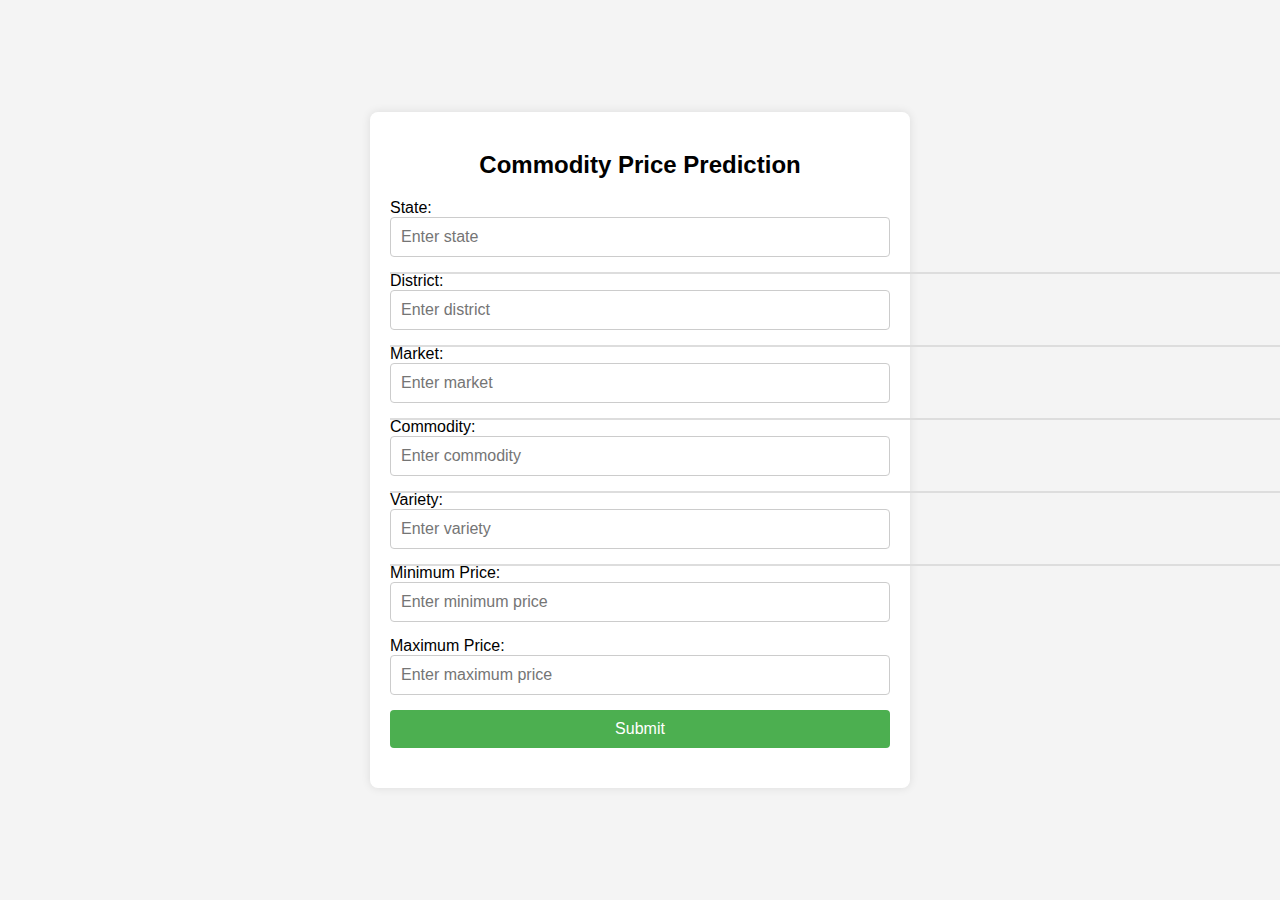
<file: prediction/pricesih/templates/index.html>
<!DOCTYPE html>
<html lang="en">
<head>
    <meta charset="UTF-8">
    <meta name="viewport" content="width=device-width, initial-scale=1.0">
    <title>Price Prediction App</title>
    <style>
        body {
            font-family: Arial, sans-serif;
            background-color: #f4f4f4;
            display: flex;
            justify-content: center;
            align-items: center;
            height: 100vh;
            margin: 0;
        }

        .containers {
            background-color: white;
            padding: 20px;
            border-radius: 8px;
            box-shadow: 0 0 10px rgba(0, 0, 0, 0.1);
            width: 500px;
        }

        h2 {
            text-align: center;
            margin-bottom: 20px;
        }

        input {
            width: 100%;
            padding: 10px;
            margin-bottom: 15px;
            font-size: 16px;
            border: 1px solid #ccc;
            border-radius: 4px;
            box-sizing: border-box;
        }

        button {
            background-color: #4CAF50;
            color: white;
            padding: 10px;
            border: none;
            cursor: pointer;
            font-size: 16px;
            width: 100%;
            border-radius: 4px;
        }

        button:hover {
            background-color: #45a049;
        }

        .result {
            font-size: 18px;
            text-align: center;
            margin-top: 20px;
        }

        ul.suggestions {
            list-style-type: none;
            padding: 0;
            margin: 0;
            position: absolute;
            background-color: white;
            border: 1px solid #ddd;
            width: 100%;
        }

        ul.suggestions li {
            padding: 10px;
            cursor: pointer;
        }

        ul.suggestions li:hover {
            background-color: #eee;
        }
    </style>
</head>
<body>

<div class="containers">
    <h2>Commodity Price Prediction</h2>

    <form id="predictionForm" action="/submit" method="POST">
        <label for="state-input">State:</label>
        <input type="text" id="state-input" name="state_code" placeholder="Enter state" onkeyup="showSuggestions(this, 'state')" autocomplete="off">
        <ul id="state-suggestions" class="suggestions"></ul>

        <label for="district-input">District:</label>
        <input type="text" id="district-input" name="district" placeholder="Enter district" onkeyup="showSuggestions(this, 'district')" autocomplete="off">
        <ul id="district-suggestions" class="suggestions"></ul>

        <label for="market-input">Market:</label>
        <input type="text" id="market-input" name="market" placeholder="Enter market" onkeyup="showSuggestions(this, 'market')" autocomplete="off">
        <ul id="market-suggestions" class="suggestions"></ul>

        <label for="commodity-input">Commodity:</label>
        <input type="text" id="commodity-input" name="commodity" placeholder="Enter commodity" onkeyup="showSuggestions(this, 'commodity')" autocomplete="off">
        <ul id="commodity-suggestions" class="suggestions"></ul>

        <label for="variety-input">Variety:</label>
        <input type="text" id="variety-input" name="variety" placeholder="Enter variety" onkeyup="showSuggestions(this, 'variety')" autocomplete="off">
        <ul id="variety-suggestions" class="suggestions"></ul>

        <label for="min-price-input">Minimum Price:</label>
        <input type="number" id="min-price-input" name="min_price" placeholder="Enter minimum price">

        <label for="max-price-input">Maximum Price:</label>
        <input type="number" id="max-price-input" name="max_price" placeholder="Enter maximum price">

        <button type="submit">Submit</button>
    </form>

    <div class="result" id="predictionResult"></div>

</div>

<script>
    const data = {
        state: {'Andaman and Nicobar': 0, 'Andhra Pradesh': 1, 'Assam': 2, 'Chattisgarh': 3, 'Goa': 4, 'Gujarat': 5, 'Haryana': 6, 'Himachal Pradesh': 7, 'Jammu and Kashmir': 8, 'Karnataka': 9, 'Kerala': 10, 'Madhya Pradesh': 11, 'Maharashtra': 12, 'Manipur': 13, 'Meghalaya': 14, 'Nagaland': 15, 'Odisha': 16, 'Pondicherry': 17, 'Punjab': 18, 'Rajasthan': 19, 'Tamil Nadu': 20, 'Telangana': 21, 'Tripura': 22, 'Uttar Pradesh': 23, 'Uttrakhand': 24, 'West Bengal': 25},
        district: {'Agra': 0, 'Ahmednagar': 1, 'Alappuzha': 2, 'Aligarh': 3, 'Allahabad': 4, 'Ambala': 5, 'Amreli': 6, 'Amritsar': 7, 'Anand': 8, 'Angul': 9, 'Anupur': 10, 'Badgam': 11, 'Badwani': 12, 'Baghpat': 13, 'Bahraich': 14, 'Balasore': 15, 'Ballia': 16, 'Bangalore': 17, 'Bankura': 18, 'Baran': 19, 'Bargarh': 20, 'Barmer': 21, 'Barnala': 22, 'Bastar': 23, 'Bhadohi(Sant Ravi Nagar)': 24, 'Bharuch': 25, 'Bhatinda': 26, 'Bikaner': 27, 'Bishnupur': 28, 'Bulandshahar': 29, 'Buldhana': 30, 'Burdwan': 31, 'Cachar': 32, 'Chandel': 33, 'Chitrakut': 34, 'Chittor': 35, 'Chittorgarh': 36, 'Coimbatore': 37, 'Cuddalore': 38, 'Darrang': 39, 'Dehradoon': 40, 'Dhar': 41, 'Dharmapuri': 42, 'Dhenkanal': 43, 'Dhubri': 44, 'Dindigul': 45, 'Dindori': 46, 'East Khasi Hills': 47, 'Ernakulam': 48, 'Erode': 49, 'Etah': 50, 'Etawah': 51, 'Faridabad': 52, 'Farukhabad': 53, 'Fatehpur': 54, 'Gajapati': 55, 'Ganjam': 56, 'Gautam Budh Nagar': 57, 'Ghaziabad': 58, 'Gurdaspur': 59, 'Gurgaon': 60, 'Hooghly': 61, 'Hoshiarpur': 62, 'Hyderabad': 63, 'Imphal East': 64, 'Imphal West': 65, 'Jalandhar': 66, 'Jalaun (Orai)': 67, 'Jalgaon': 68, 'Jalore': 69, 'Jalpaiguri': 70, 'Jhabua': 71, 'Jhalawar': 72, 'Jhansi': 73, 'Jharsuguda': 74, 'Jorhat': 75, 'Kachchh': 76, 'Kamrup': 77, 'Kancheepuram': 78, 'Kangra': 79, 'Kanker': 80, 'Kannuj': 81, 'Kannur': 82, 'Kanpur': 83, 'Karaikal': 84, 'Karimnagar': 85, 'Kasargod': 86, 'Khammam': 87, 'Khandwa': 88, 'Kheda': 89, 'Khiri (Lakhimpur)': 90, 'Kolar': 91, 'Kolhapur': 92, 'Kollam': 93, 'Kota': 94, 'Kottayam': 95, 'Krishnagiri': 96, 'Kullu': 97, 'Kurnool': 98, 'Kurukshetra': 99, 'Lakhimpur': 100, 'Ludhiana': 101, 'Madurai': 102, 'Mahoba': 103, 'Malappuram': 104, 'Malda': 105, 'Mansa': 106, 'Mau(Maunathbhanjan)': 107, 'Mayurbhanja': 108, 'Medinipur(W)': 109, 'Mewat': 110, 'Mirzapur': 111, 'Mokokchung': 112, 'Muktsar': 113, 'Muradabad': 114, 'Murshidabad': 115, 'Muzaffarnagar': 116, 'Nadia': 117, 'Nagercoil (Kannyiakumari)': 118, 'Nagpur': 119, 'Nalgonda': 120, 'Namakkal': 121, 'Nanded': 122, 'Narsinghpur': 123, 'Nashik': 124, 'Nizamabad': 125, 'North 24 Parganas': 126, 'North Goa': 127, 'North Tripura': 128, 'Nowarangpur': 129, 'Panchmahals': 130, 'Panipat': 131, 'Patiala': 132, 'Pune': 133, 'Puruliya': 134, 'Raebarelli': 135, 'Ramanathapuram': 136, 'Rampur': 137, 'Ranga Reddy': 138, 'Ropar (Rupnagar)': 139, 'Saharanpur': 140, 'Salem': 141, 'Satara': 142, 'Sepahijala': 143, 'Shahjahanpur': 144, 'Sheopur': 145, 'Sholapur': 146, 'Sikar': 147, 'Sitapur': 148, 'Sivaganga': 149, 'Sonbhadra': 150, 'Sonitpur': 151, 'Sounth 24 Parganas': 152, 'South Andaman': 153, 'South District': 154, 'Sundergarh': 155, 'Surajpur': 156, 'Surat': 157, 'Tarntaran': 158, 'Thanjavur': 159, 'Thirssur': 160, 'Thiruvananthapuram': 161, 'Thiruvannamalai': 162, 'Thoubal': 163, 'Tonk': 164, 'Tumkur': 165, 'UdhamSinghNagar': 166, 'Uttar Dinajpur': 167, 'Vadodara(Baroda)': 168, 'Valsad': 169, 'Vellore': 170, 'Villupuram': 171, 'Virudhunagar': 172, 'West Godavari': 173}
        ,market: {'Acharapakkam': 0, 'Achnera': 1, 'Adampur': 2, 'Ait': 3, 'Akluj': 4, 'Aliganj': 5, 'Ammoor': 6, 'Anaimalai': 7, 'Anchal': 8, 'Angul': 9, 'Angul(Jarapada)': 10, 'Ankleshwar': 11, 'Annur': 12, 'Anta': 13, 'Aroor': 14, 'Asansol': 15, 'Atrauli': 16, 'Attili': 17, 'Attur': 18, 'Avalurpet': 19, 'Bachau': 20, 'Bagpat': 21, 'Balarampur': 22, 'Banaganapalli': 23, 'Baraut': 24, 'Bardoli(Katod)': 25, 'Bargur': 26, 'Barmer': 27, 'Barpathari': 28, 'Baruipur(Canning)': 29, 'Baruwasagar': 30, 'Begu': 31, 'Beldanga': 32, 'Betnoti': 33, 'Bhanjanagar': 34, 'Bhokar': 35, 'Bhucho': 36, 'Bhuntar': 37, 'Bindki': 38, 'Bishalgarh': 39, 'Bishenpur': 40, 'Bishnupur(Bankura)': 41, 'Bishramganj': 42, 'Bodeli': 43, 'Bodeli(Hadod)': 44, 'Bodeli(Kalediya)': 45, 'Bodeli(Modasar)': 46, 'Bonai': 47, 'Budalur': 48, 'Burdwan': 49, 'Cachar': 50, 'Charama': 51, 'Charkhari': 52, 'Chathanoor': 53, 'Chelakkara': 54, 'Chengalpattu': 55, 'Chengannur': 56, 'Chevella': 57, 'Cheyyar': 58, 'Chhibramau(Kannuj)': 59, 'Chikli(Khorgam)': 60, 'Chinnasalem': 61, 'Chirgaon': 62, 'Chitwadagaon': 63, 'Chogawan': 64, 'Chutmalpur': 65, 'Coimbatore': 66, 'Cuddalore': 67, 'Damnagar': 68, 'Dasda': 69, 'Dasuya': 70, 'Dehradoon': 71, 'Deoli': 72, 'Deoulgaon Raja': 73, 'Dera Baba Nanak': 74, 'Devband': 75, 'Dhanaula': 76, 'Dhar': 77, 'Dhar(F&V)': 78, 'Dharampuri': 79, 'Dharapuram': 80, 'Dhariwal': 81, 'Dhekiajuli': 82, 'Dhupguri': 83, 'Digapahandi': 84, 'Divai': 85, 'Doharighat': 86, 'Doraha': 87, 'Dudhi': 88, 'Elumathur': 89, 'Ettumanoor': 90, 'Faridabad': 91, 'Fatehabad': 92, 'Gadarwada': 93, 'Gangavalli': 94, 'Gangoh': 95, 'Gauripur': 96, 'Ghanaur': 97, 'Ghatal': 98, 'Gingee': 99, 'Godabhaga': 100, 'Gogamba': 101, 'Gogamba(Similiya)': 102, 'Gopalpatti': 103, 'Gopiganj': 104, 'Gorakhpur': 105, 'Gubbi': 106, 'Gulavati': 107, 'Gummidipoondy': 108, 'Guskara(Burdwan)': 109, 'Habra': 110, 'Hapur': 111, 'Harike': 112, 'Hindol': 113, 'Imphal': 114, 'Irinjalakkuda': 115, 'Islampur': 116, 'Itawa': 117, 'Jagdalpur': 118, 'Jagnair': 119, 'Jaithari': 120, 'Jalalabad': 121, 'Jaleswar': 122, 'Jalore': 123, 'Jangipur': 124, 'Jarar': 125, 'Jasvantnagar': 126, 'Javer': 127, 'Jharsuguda': 128, 'Jorhat': 129, 'Kadaura': 130, 'Kalanaur': 131, 'Kalavai': 132, 'Kalikiri': 133, 'Kaliyanchanda': 134, 'Kallakurichi': 135, 'Kalliakavillai': 136, 'Kalna': 137, 'Kamlaganj': 138, 'Kanchipuram': 139, 'Kangra(Jaisinghpur)': 140, 'Kangra(Jassour)': 141, 'Karad': 142, 'Karaikal': 143, 'Karamadai': 144, 'Karumanturai': 145, 'Kasargod': 146, 'Kashipur': 147, 'Kasinagar': 148, 'Katwa': 149, 'Khairagarh': 150, 'Khambhat(Grain Market)': 151, 'Khanpur': 152, 'Kharupetia': 153, 'Khatra': 154, 'Kishunpur': 155, 'Kodumudi': 156, 'Kodungalloor': 157, 'Kolar': 158, 'Kolathur': 159, 'Kolhapur': 160, 'Kolhapur(Malkapur)': 161, 'Kondotty': 162, 'Konganapuram': 163, 'Koratla': 164, 'Kottayam': 165, 'Kumbakonam': 166, 'Kunnathur': 167, 'Kurinchipadi': 168, 'Lakhanpuri': 169, 'Lalganj': 170, 'Lamlong Bazaar': 171, 'Lasalgaon(Niphad)': 172, 'Lohian Khas': 173, 'Lunkaransar': 174, 'Madathukulam': 175, 'Madhira': 176, 'Madlauda': 177, 'Maduranthagam': 178, 'Mahboob Manison': 179, 'Malout': 180, 'Manalurpet': 181, 'Mandvi': 182, 'Mangal Wedha': 183, 'Mangkolemba': 184, 'Manjeswaram': 185, 'Mannar': 186, 'Mansa': 187, 'Maranelloor': 188, 'Mau(Chitrakut)': 189, 'Mehatpur': 190, 'Mehta': 191, 'Melur': 192, 'Memari': 193, 'Mihipurwa': 194, 'Milak': 195, 'Mirzapur': 196, 'Mohammdi': 197, 'Moreh': 198, 'Morinda': 199, 'Mulakalacheruvu': 200, 'Muthur': 201, 'Muzzafarnagar': 202, 'Nadia': 203, 'Nadiyad(Chaklasi)': 204, 'Nakud': 205, 'Nalgonda': 206, 'Namagiripettai': 207, 'Namakkal': 208, 'Nanuta': 209, 'Narharpur': 210, 'Nawarangpur': 211, 'Negamam': 212, 'Newasa(Ghodegaon)': 213, 'Nilagiri': 214, 'Omalur': 215, 'Orathanadu': 216, 'Padra': 217, 'Palakode': 218, 'Palampur': 219, 'Palani': 220, 'Paliakala': 221, 'Palladam': 222, 'Pallahara': 223, 'Pallipattu': 224, 'Pamohi(Garchuk)': 225, 'Pandhana(F&V)': 226, 'Pandharpur': 227, 'Pandua': 228, 'Panposh': 229, 'Papanasam': 230, 'Papparapatti': 231, 'Pappireddipatti': 232, 'Parassala': 233, 'Parlakhemundi': 234, 'Pataudi': 235, 'Patti': 236, 'Pennagaram': 237, 'Pethappampatti': 238, 'Pipli': 239, 'Piravam': 240, 'Pitlam': 241, 'Pochampalli': 242, 'Pollachi': 243, 'Pongalur': 244, 'Ponner': 245, 'Port Blair': 246, 'Pratappur': 247, 'Pudupalayam': 248, 'Pune': 249, 'Pune(Hadapsar)': 250, 'Pune(Khadiki)': 251, 'Pune(Pimpri)': 252, 'Purulia': 253, 'Rahata': 254, 'Raiganj': 255, 'Rajapalayam': 256, 'Rajpura': 257, 'Ramanagara': 258, 'Ramannapet': 259, 'Rasipuram': 260, 'Risia': 261, 'Robertsganj': 262, 'Ruperdeeha': 263, 'Rura': 264, 'S.Mandvi': 265, 'Sahnewal': 266, 'Salem': 267, 'Sambhal': 268, 'Samsabad': 269, 'Samsi': 270, 'Sangarapuram': 271, 'Sanquelim': 272, 'Saraskana': 273, 'Sathur': 274, 'Savner': 275, 'Sendhwa': 276, 'Senjeri': 277, 'Sevur': 278, 'Shahpur': 279, 'Shahzadpur': 280, 'Sheopurkalan': 281, 'Shillong': 282, 'Singampuneri': 283, 'Sirsa': 284, 'Sivagangai': 285, 'Siyana': 286, 'Sri Madhopur': 287, 'Sultanpurchilkana': 288, 'Sunguvarchatram': 289, 'Surajgarh': 290, 'Syopurkalan(F&V)': 291, 'Taliparamba': 292, 'Taura': 293, 'Thalaivasal': 294, 'Thammampati': 295, 'Thanabhawan': 296, 'Thandla': 297, 'Thanjavur': 298, 'Thirumangalam': 299, 'Thiruppananthal': 300, 'Thondamuthur': 301, 'Thoubal': 302, 'Tikonia': 303, 'Tindivanam': 304, 'Tiruchengode': 305, 'Tiruvennainallur': 306, 'Udumalpet': 307, 'Umreth': 308, 'Uniyara': 309, 'Uthangarai': 310, 'Uthiramerur': 311, 'Vallam': 312, 'Vayalapadu': 313, 'Vazhapadi': 314, 'Vellakkoil': 315, 'Vellore': 316, 'Velur': 317, 'Vemulawada': 318, 'Vikkiravandi': 319, 'Villupuram': 320, 'Viswan': 321, 'Voligonda': 322, 'Vyra': 323, 'Yawal': 324, 'Zaloosa-Chararishrief (F&V)': 325},
        commodity: {'Amaranthus': 0, 'Amla(Nelli Kai)': 1, 'Amphophalus': 2, 'Apple': 3, 'Arecanut(Betelnut/Supari)': 4, 'Arhar (Tur/Red Gram)(Whole)': 5, 'Arhar Dal(Tur Dal)': 6, 'Ashgourd': 7, 'Bajra(Pearl Millet/Cumbu)': 8, 'Banana': 9, 'Banana - Green': 10, 'Barley (Jau)': 11, 'Beans': 12, 'Beetroot': 13, 'Bengal Gram Dal (Chana Dal)': 14, 'Bengal Gram(Gram)(Whole)': 15, 'Ber(Zizyphus/Borehannu)': 16, 'Betal Leaves': 17, 'Bhindi(Ladies Finger)': 18, 'Bitter gourd': 19, 'Black Gram (Urd Beans)(Whole)': 20, 'Black Gram Dal (Urd Dal)': 21, 'Black pepper': 22, 'Bottle gourd': 23, 'Brinjal': 24, 'Broken Rice': 25, 'Cabbage': 26, 'Capsicum': 27, 'Carrot': 28, 'Cashewnuts': 29, 'Castor Seed': 30, 'Cauliflower': 31, 'Chikoos(Sapota)': 32, 'Chilly Capsicum': 33, 'Cluster beans': 34, 'Coconut': 35, 'Coconut Oil': 36, 'Coconut Seed': 37, 'Colacasia': 38, 'Copra': 39, 'Coriander(Leaves)': 40, 'Corriander seed': 41, 'Cotton': 42, 'Cowpea (Lobia/Karamani)': 43, 'Cowpea(Veg)': 44, 'Cucumbar(Kheera)': 45, 'Drumstick': 46, 'Dry Chillies': 47, 'Duster Beans': 48, 'Elephant Yam (Suran)': 49, 'Field Pea': 50, 'Fish': 51, 'French Beans (Frasbean)': 52, 'Garlic': 53, 'Ghee': 54, 'Gingelly Oil': 55, 'Ginger(Dry)': 56, 'Ginger(Green)': 57, 'Gram Raw(Chholia)': 58, 'Grapes': 59, 'Green Avare (W)': 60, 'Green Chilli': 61, 'Green Gram (Moong)(Whole)': 62, 'Green Gram Dal (Moong Dal)': 63, 'Green Peas': 64, 'Ground Nut Seed': 65, 'Groundnut': 66, 'Guar': 67, 'Guar Seed(Cluster Beans Seed)': 68, 'Guava': 69, 'Gur(Jaggery)': 70, 'Hybrid Cumbu': 71, 'Indian Beans (Seam)': 72, 'Jowar(Sorghum)': 73, 'Jute': 74, 'Karamani': 75, 'Karbuja(Musk Melon)': 76, 'Kinnow': 77, 'Knool Khol': 78, 'Kodo Millet(Varagu)': 79, 'Kulthi(Horse Gram)': 80, 'Leafy Vegetable': 81, 'Lemon': 82, 'Lentil (Masur)(Whole)': 83, 'Lime': 84, 'Linseed': 85, 'Little gourd (Kundru)': 86, 'Long Melon(Kakri)': 87, 'Maida Atta': 88, 'Maize': 89, 'Mango': 90, 'Mango (Raw-Ripe)': 91, 'Mashrooms': 92, 'Masur Dal': 93, 'Methi(Leaves)': 94, 'Mint(Pudina)': 95, 'Moath Dal': 96, 'Mousambi(Sweet Lime)': 97, 'Mustard': 98, 'Mustard Oil': 99, 'Niger Seed (Ramtil)': 100, 'Onion': 101, 'Onion Green': 102, 'Orange': 103, 'Paddy(Dhan)(Basmati)': 104, 'Paddy(Dhan)(Common)': 105, 'Papaya': 106, 'Papaya (Raw)': 107, 'Pear(Marasebu)': 108, 'Peas Wet': 109, 'Peas cod': 110, 'Peas(Dry)': 111, 'Pegeon Pea (Arhar Fali)': 112, 'Pepper garbled': 113, 'Pineapple': 114, 'Plum': 115, 'Pointed gourd (Parval)': 116, 'Pomegranate': 117, 'Potato': 118, 'Pumpkin': 119, 'Raddish': 120, 'Ragi (Finger Millet)': 121, 'Rajgir': 122, 'Rice': 123, 'Ridgeguard(Tori)': 124, 'Round gourd': 125, 'Rubber': 126, 'Seemebadnekai': 127, 'Sesamum(Sesame,Gingelly,Til)': 128, 'Snakeguard': 129, 'Soyabean': 130, 'Spinach': 131, 'Sponge gourd': 132, 'Squash(Chappal Kadoo)': 133, 'Sugar': 134, 'Surat Beans (Papadi)': 135, 'Suvarna Gadde': 136, 'Sweet Potato': 137, 'Sweet Pumpkin': 138, 'T.V. Cumbu': 139, 'Tamarind Fruit': 140, 'Tapioca': 141, 'Taramira': 142, 'Tender Coconut': 143, 'Thinai (Italian Millet)': 144, 'Tinda': 145, 'Tobacco': 146, 'Tomato': 147, 'Turmeric': 148, 'Turmeric (raw)': 149, 'Turnip': 150, 'Water Melon': 151, 'Wheat': 152, 'Wheat Atta': 153, 'White Pumpkin': 154, 'Wood': 155},
        variety: {' Subabul': 0, '(Red Nanital)': 1, '1001': 2, '1009 Kar': 3, '1121': 4, '147 Average': 5, '1st Sort': 6, '2nd Sort': 7, '777 New Ind': 8, '95/5': 9, '999': 10, 'A. Ponni': 11, 'ADT 36': 12, 'ADT 37': 13, 'ADT 39': 14, 'ADT 43': 15, 'African Sarson': 16, 'Amaranthus': 17, 'American': 18, 'Amphophalus': 19, 'Ankola': 20, 'Annabesahai': 21, 'Annigeri': 22, 'Apple': 23, 'Arhar Dal(Tur)': 24, 'Arkasheela Mattigulla': 25, 'Ashgourd': 26, 'B P T': 27, 'Badshah': 28, 'Ball': 29, 'Banana - Green': 30, 'Banana - Ripe': 31, 'Beans (Whole)': 32, 'Beedi': 33, 'Beelary-Red': 34, 'Beete (Rose)': 35, 'Beetroot': 36, 'Bengal Gram Dal': 37, 'Ber(Zizyphus)': 38, 'Bhindi': 39, 'Big': 40, 'Big 100 Kg': 41, 'Bitter Gourd': 42, 'Black': 43, 'Black Gram (Whole)': 44, 'Black Gram Dal': 45, 'Bold Kernel': 46, 'Bottle Gourd': 47, 'Brinjal': 48, 'Broken Rice': 49, 'Bulb': 50, 'Cabbage': 51, 'Capsicum': 52, 'Carrot': 53, 'Castor seed': 54, 'Cauliflower': 55, 'Champa': 56, 'Chapathi': 57, 'Chilly Capsicum': 58, 'Chini': 59, 'Chips': 60, 'Cluster Beans': 61, 'Coarse': 62, 'Coconut': 63, 'Colacasia': 64, 'Common': 65, 'Copra': 66, 'Coriander': 67, 'Cotton (Unginned)': 68, 'Cowpea (Veg)': 69, 'Cucumbar': 70, 'DCH-32  (Ginned)': 71, 'DMV-7': 72, 'Dara': 73, 'Delicious': 74, 'Deshi': 75, 'Deshi White': 76, 'Desi': 77, 'Desi (Whole)': 78, 'Disara': 79, 'Drumstick': 80, 'Dry': 81, 'Elephant Yam (Suran)': 82, 'F.A.Q.': 83, 'Field Pea': 84, 'Fine': 85, 'Finger': 86, 'French Beans (Frasbean)': 87, 'G. R. 11': 88, 'GCH': 89, 'Garlic': 90, 'Ghee': 91, 'Green': 92, 'Green (Whole)': 93, 'Green Avare (W)': 94, 'Green Chilly': 95, 'Green Ginger': 96, 'Green Gram Dal': 97, 'Green Gram Dhall-I': 98, 'Green Peas': 99, 'Guava': 100, 'Gwar': 101, 'H.Y.V.': 102, 'Hapus(Alphaso)': 103, 'Hosur Red': 104, 'Hybrid': 105, 'Hybrid Red (Cattle Feed)': 106, 'Hybrid Yellow (Cattle Feed)': 107, 'Hybrid/Local': 108, 'III': 109, 'Indian Beans (Seam)': 110, 'Jalander': 111, 'Jowar ( White)': 112, 'Jyoti': 113, 'Kala Masoor New': 114, 'Kalyan': 115, 'Kasmir/Shimla - II': 116, 'Khandsari': 117, 'Kinnow': 118, 'Knool Khol': 119, 'Laha(Sarsib)': 120, 'Leafy Vegetables': 121, 'Lemon': 122, 'Local': 123, 'Local(Raw)': 124, 'Lohi Black': 125, 'Lokwan': 126, 'MCU 5': 127, 'MTU-1010': 128, 'Maida Atta': 129, 'Mango - Raw-Ripe': 130, 'Masoor Gola': 131, 'Masur Dal': 132, 'Masuri': 133, 'Medium': 134, 'Methi': 135, 'Moath Dal': 136, 'Mousambi': 137, 'Mustard': 138, 'Mustard Oil': 139, 'NO 2': 140, 'Nagpuri': 141, 'Nasik': 142, 'Nendra Bale': 143, 'New Variety': 144, 'Onion': 145, 'Onion Green': 146, 'Orange': 147, 'Other': 148, 'Paddy': 149, 'Paddy Coarse': 150, 'Palayamthodan': 151, 'Papaya': 152, 'Papaya (Raw)': 153, 'Pathari': 154, 'Peas Wet': 155, 'Peas cod': 156, 'Peas(Dry)': 157, 'Pigeon Pea (Arhar Fali)': 158, 'Pine Apple': 159, 'Plum': 160, 'Pommani': 161, 'Pomogranate': 162, 'Ponni': 163, 'Poovan': 164, 'Potato': 165, 'Pumpkin': 166, 'RCH-2': 167, 'Raddish': 168, 'Rahu(Local)': 169, 'Rasakathai': 170, 'Ratna': 171, 'Ratnachudi (718 5-749)': 172, 'Raw': 173, 'Red': 174, 'Red Banana': 175, 'Ridgeguard(Tori)': 176, 'Robusta': 177, 'Round': 178, 'Round/Long': 179, 'Sabnam': 180, 'Sanna Bhatta': 181, 'Sapota': 182, 'Sarson(Black)': 183, 'Seemebadanekai': 184, 'Sesame': 185, 'Shanker 6 (B) 30mm FIne': 186, 'Simla': 187, 'Snakeguard': 188, 'Sona Mahsuri': 189, 'Sonalika': 190, 'Spinach': 191, 'Sponge gourd': 192, 'Squash(Chappal Kadoo)': 193, 'Supari': 194, 'Super Fine': 195, 'Super Ponni': 196, 'Surat Beans (Papadi)': 197, 'Suvarnagadde': 198, 'Swarna Masuri (New)': 199, 'Sweet Potato': 200, 'Sweet Pumpkin': 201, 'TD-5': 202, 'TKM 9': 203, 'Tapioca': 204, 'Tinda': 205, 'Tomato': 206, 'Turmeric (raw)': 207, 'Water Melon': 208, 'Wheat Atta': 209, 'White': 210, 'White Ponni': 211, 'White Pumpkin': 212, 'Whole': 213, 'Yellow': 214, 'Yellow (Black)': 215, 'api': 216, 'other': 217}
    };

    function showSuggestions(input, type) {
        const suggestionsBox = document.getElementById(type + '-suggestions');
        const value = input.value.toLowerCase();
        suggestionsBox.innerHTML = '';

        const filtered = Object.keys(data[type]).filter(item => item.toLowerCase().startsWith(value));

        if (filtered.length > 0) {
            filtered.forEach(item => {
                const li = document.createElement('li');
                li.innerText = item;
                li.onclick = function() {
                    input.value = item;
                    suggestionsBox.innerHTML = '';
                };
                suggestionsBox.appendChild(li);
            });
        }
    }

    document.getElementById("predictionForm").onsubmit = function(event) {
        event.preventDefault();

        const state = document.getElementById("state-input").value;
        const district = document.getElementById("district-input").value;
        const market = document.getElementById("market-input").value;
        const commodity = document.getElementById("commodity-input").value;
        const variety = document.getElementById("variety-input").value;
        const minPrice = document.getElementById("min-price-input").value;
        const maxPrice = document.getElementById("max-price-input").value;

        const formData = {
            state: data.state[state] || 0,
            district: data.district[district] || 0,
            market: data.market[market] || 0,
            commodity: data.commodity[commodity] || 0,
            variety: data.variety[variety] || 0,
            min_price: parseFloat(minPrice),
            max_price: parseFloat(maxPrice)
        };

        fetch('/predict', {
            method: 'POST',
            headers: {
                'Content-Type': 'application/json'
            },
            body: JSON.stringify(formData)
        })
        .then(response => response.json())
        .then(data => {
            document.getElementById("predictionResult").innerHTML = `<strong>Predicted Price: ${data.prediction}</strong>`;
        })
        .catch(error => {
            document.getElementById("predictionResult").innerHTML = `Error: ${error}`;
            console.error('Error:', error);
        });
    };
</script>

</body>
</html>
</file>
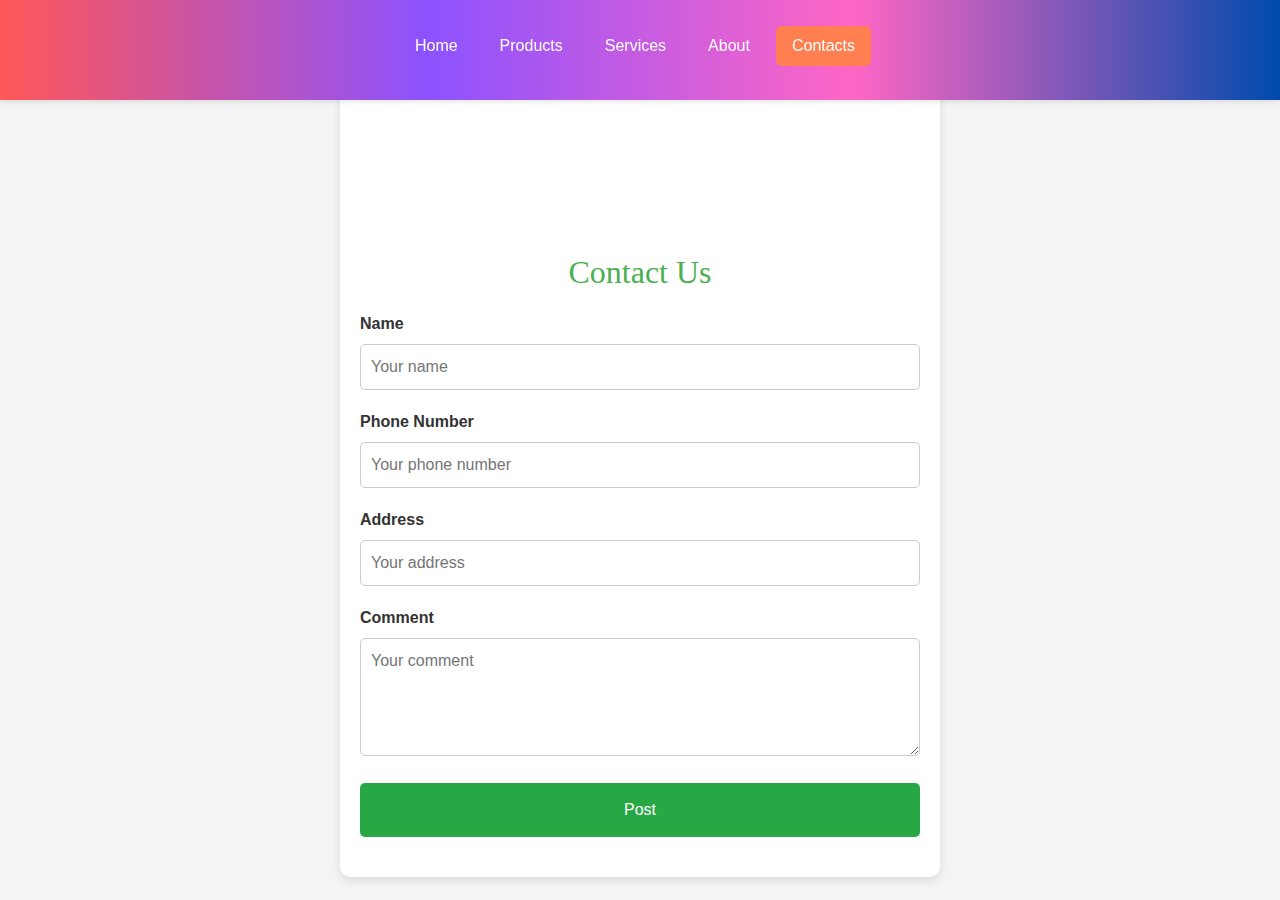
<file: Intelli/contacts.html>
<!DOCTYPE html>
<html lang="en">
<head>
    <meta charset="UTF-8">
    <meta name="viewport" content="width=device-width, initial-scale=1.0">
    <title>Document</title>
    <link href="https://cdn.jsdelivr.net/npm/bootstrap@5.3.3/dist/css/bootstrap.min.css" rel="stylesheet" integrity="sha384-QWTKZyjpPEjISv5WaRU9OFeRpok6YctnYmDr5pNlyT2bRjXh0JMhjY6hW+ALEwIH" crossorigin="anonymous">
    <link rel="stylesheet" href="style.css">
    <style>
      body {
        font-family: Arial, sans-serif;
        margin: 0;
        padding: 0;
        display: flex;
        justify-content: center;
        align-items: center;
        height: 100vh;
        background-color: #f4f4f4;
      }
  
      .containers {
        width: 80%;
        max-width: 600px;
        background: #fff;
        padding: 20px;
        border-radius: 10px;
        box-shadow: 0 4px 10px rgba(0, 0, 0, 0.1);
        padding-top: 230px;
      }
  
      h2 {
        text-align: center;
        margin-bottom: 20px;
      }
  
      label {
        display: block;
        margin-bottom: 8px;
        font-weight: bold;
      }
  
      input, textarea {
        width: 100%;
        padding: 10px;
        margin-bottom: 20px;
        border: 1px solid #ccc;
        border-radius: 5px;
      }
  
      input[type="submit"] {
        background-color: #28a745;
        color: white;
        border: none;
        padding: 15px 20px;
        cursor: pointer;
        border-radius: 5px;
      }
  
      input[type="submit"]:hover {
        background-color: #218838;
      }
    </style>
</head>
<body>
    <!--Header-->
    <div class="header">
        <div class="container">
            <header class="d-flex justify-content-center py-3">
              <ul class="nav nav-pills">
                <li class="nav-item"><a href="home.html" class="nav-link" aria-current="page">Home</a></li>
                <li class="nav-item"><a href="products.html" class="nav-link">Products</a></li>
                <li class="nav-item"><a href="services.html" class="nav-link">Services</a></li>
                <li class="nav-item"><a href="about.html" class="nav-link">About</a></li>
                <li class="nav-item"><a href="contacts.html" class="nav-link active">Contacts</a></li>
              </ul>
            </header>
          </div>
    </div>

    <div class="containers">
      <h2>Contact Us</h2>
      <form action="https://docs.google.com/forms/d/e/1FAIpQLSd7pI0bCUBh6O7mECQVIOfOg7fE6y2uLfLMpZiBG5uXJyKqtw/formResponse?usp=pp_url" method="POST" target="_self">
        
        <label for="name">Name</label>
        <input type="text" id="name" name="entry.hj99tb2" placeholder="Your name" required>
        
        <label for="phone">Phone Number</label>
        <input type="tel" id="phone" name="entry.XXXXXX" placeholder="Your phone number" required>
  
        <label for="address">Address</label>
        <input type="text" id="address" name="entry.XXXXXX" placeholder="Your address" required>
  
        <label for="comment">Comment</label>
        <textarea id="comment" name="entry.XXXXXX" rows="4" placeholder="Your comment" required></textarea>
  
        <input type="submit" value="Post">
      </form>
    </div>



    <script src="https://cdn.jsdelivr.net/npm/bootstrap@5.3.3/dist/js/bootstrap.bundle.min.js" integrity="sha384-YvpcrYf0tY3lHB60NNkmXc5s9fDVZLESaAA55NDzOxhy9GkcIdslK1eN7N6jIeHz" crossorigin="anonymous"></script>
</body>
</html>
</file>
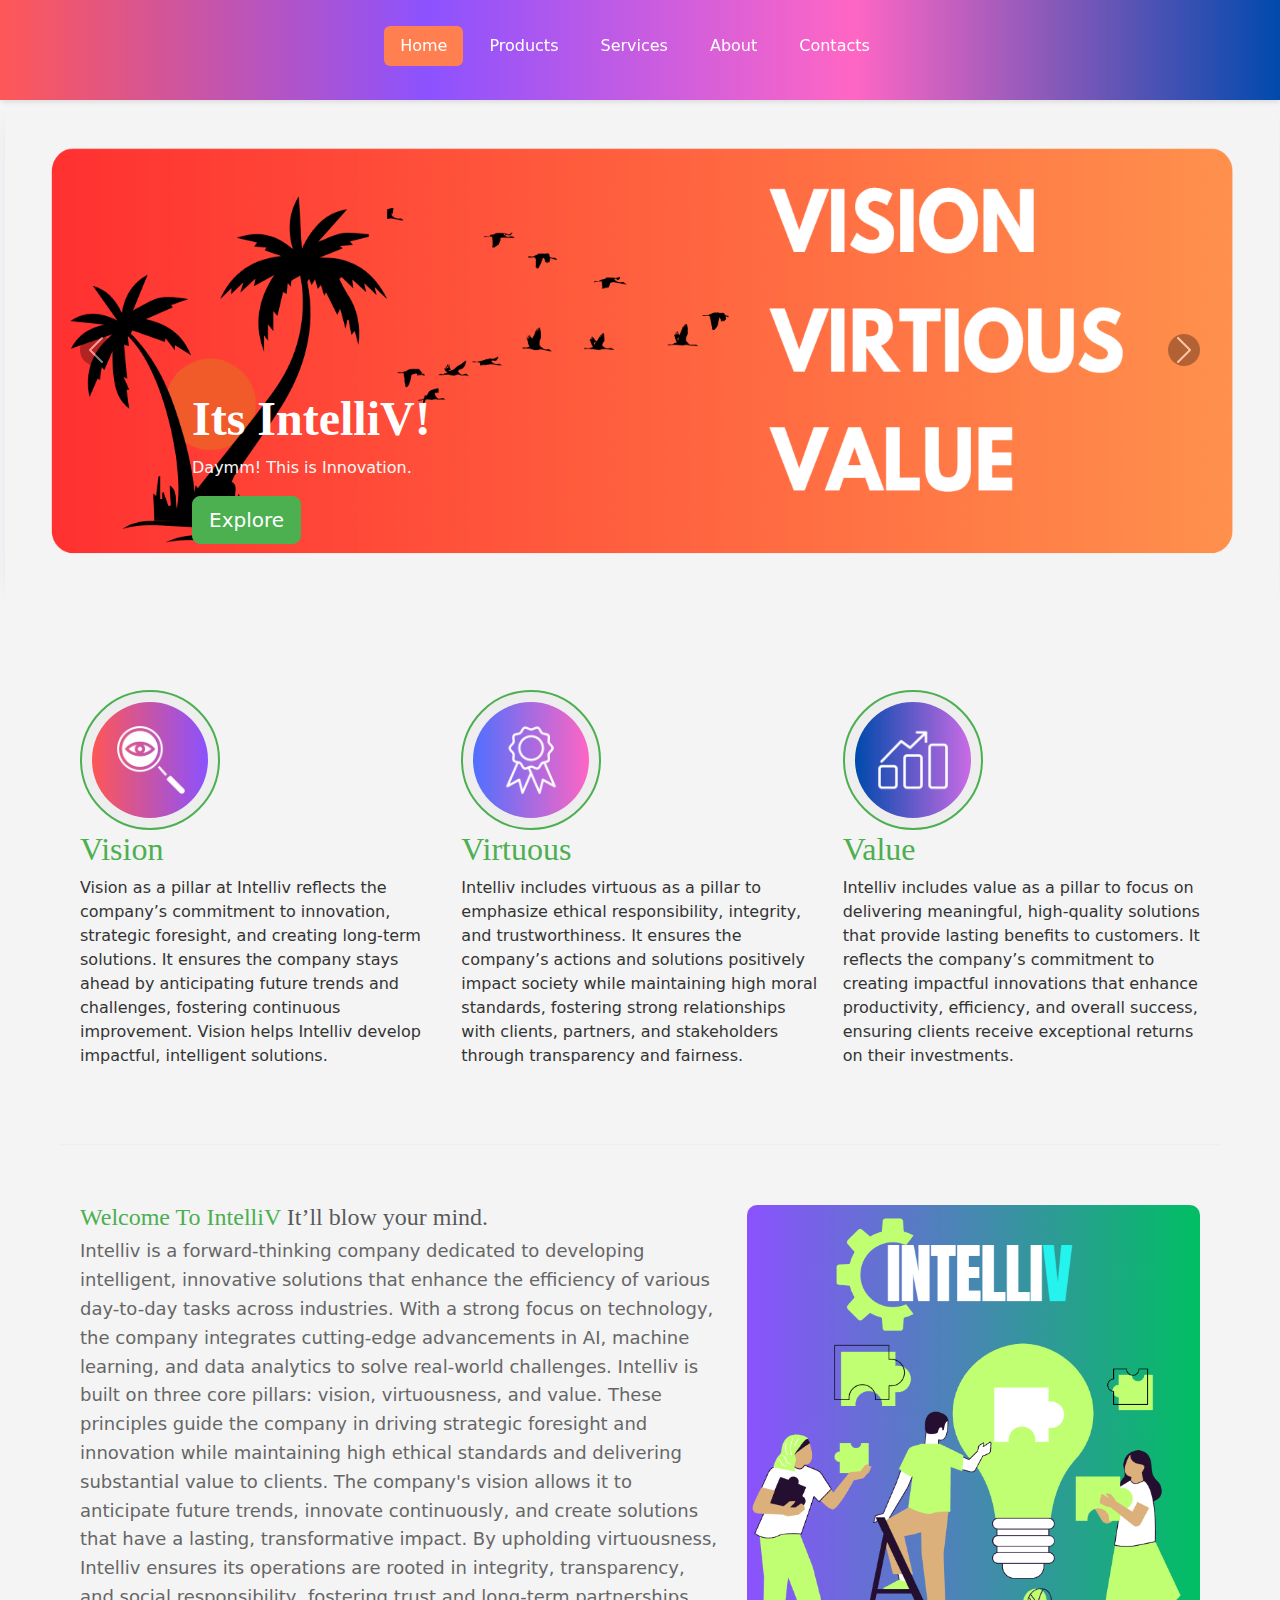
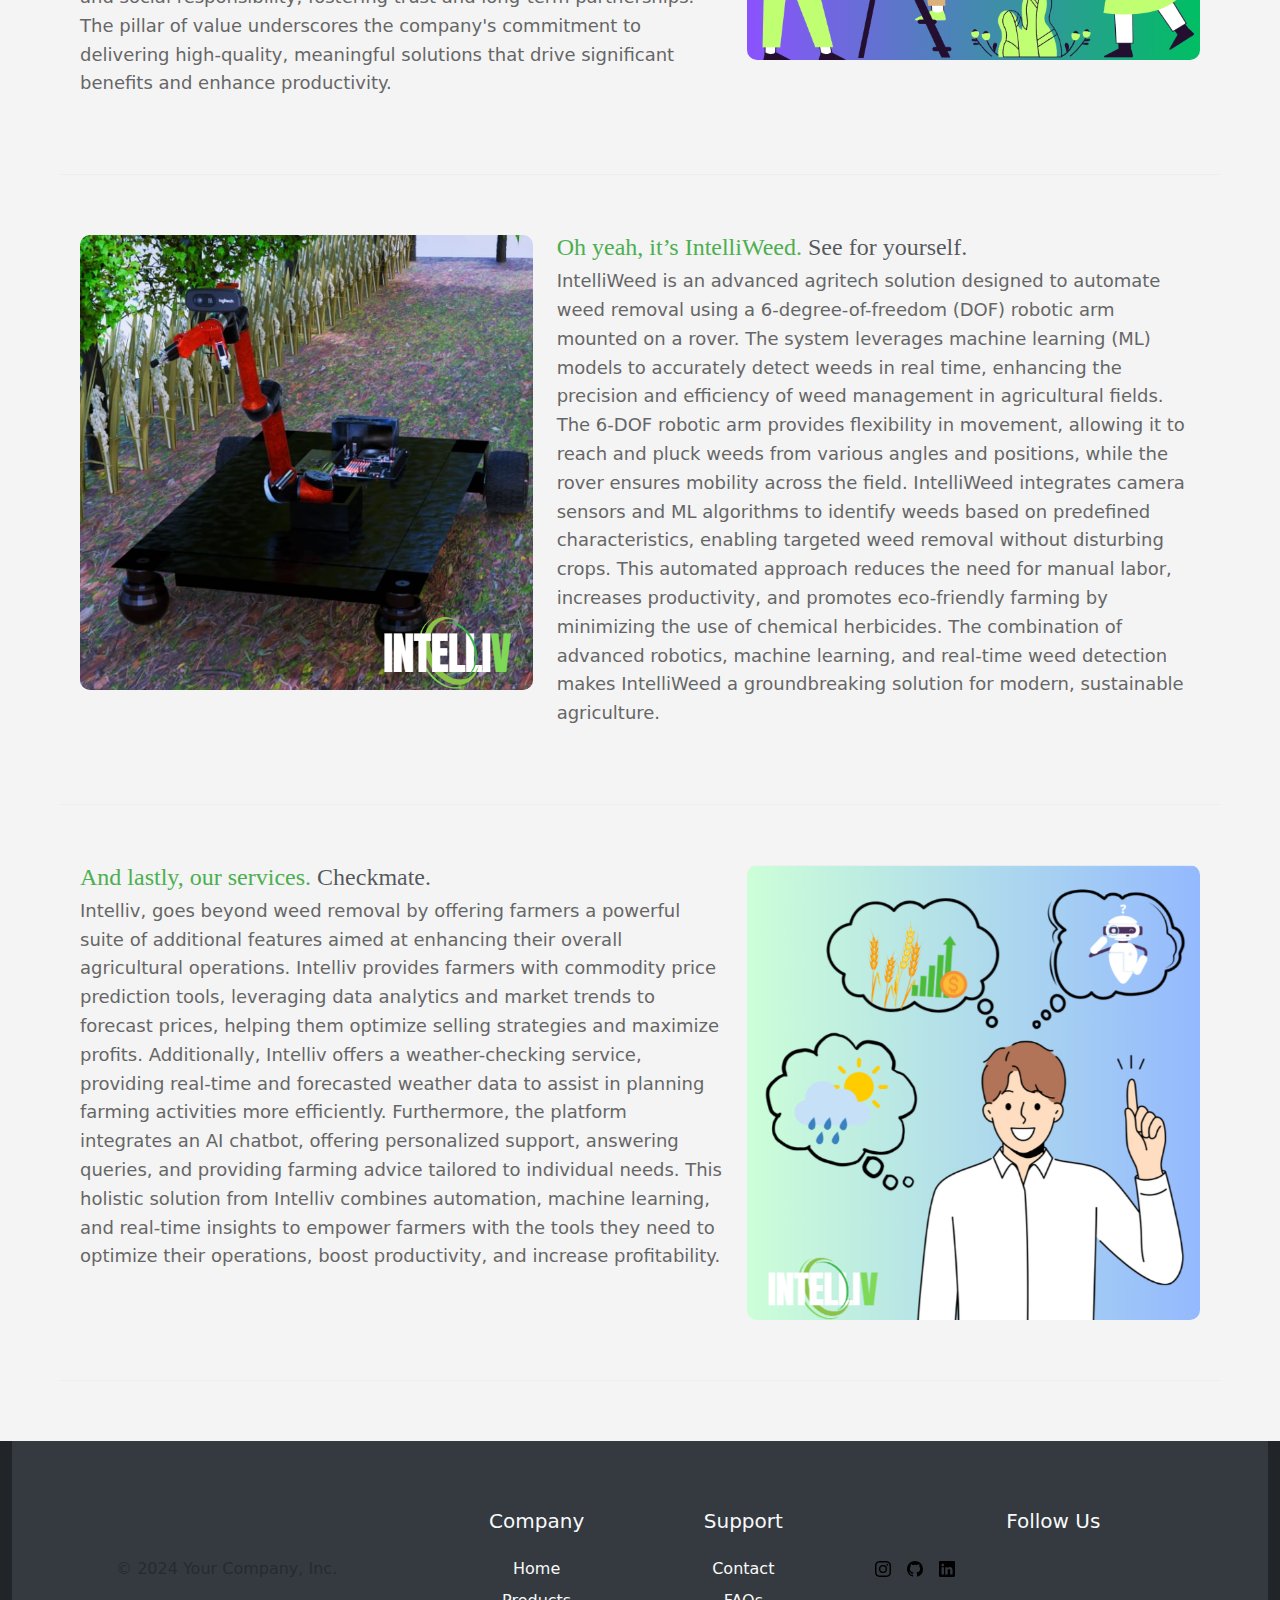
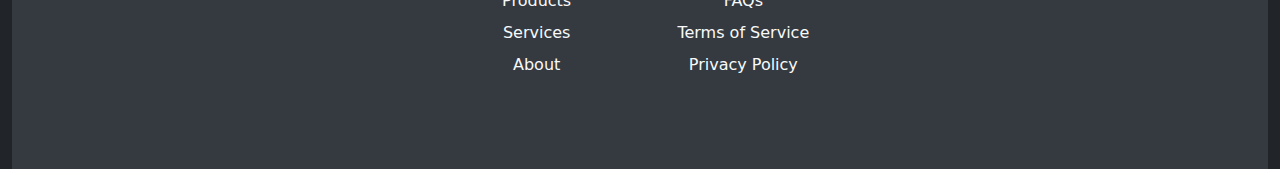
<file: Intelli/home.html>
<!doctype html>
<html lang="en">
  <head>
    <meta charset="utf-8">
    <meta name="viewport" content="width=device-width, initial-scale=1">
    <title>IntelliV</title>
    <link href="https://cdn.jsdelivr.net/npm/bootstrap@5.3.3/dist/css/bootstrap.min.css" rel="stylesheet" integrity="sha384-QWTKZyjpPEjISv5WaRU9OFeRpok6YctnYmDr5pNlyT2bRjXh0JMhjY6hW+ALEwIH" crossorigin="anonymous">
    <link rel="stylesheet" href="style.css">
  </head>
  <body>
    <!--Header-->
    <div class="header">
      <div class="container">
          <header class="d-flex justify-content-center py-3">
            <ul class="nav nav-pills">
              <li class="nav-item"><a href="home.html" class="nav-link active" aria-current="page">Home</a></li>
              <li class="nav-item"><a href="products.html" class="nav-link">Products</a></li>
              <li class="nav-item"><a href="services.html" class="nav-link">Services</a></li>
              <li class="nav-item"><a href="about.html" class="nav-link">About</a></li>
              <li class="nav-item"><a href="contacts.html" class="nav-link">Contacts</a></li>
            </ul>
          </header>
        </div>
  </div>
    <!--Carsole-->
    <!-- Carousel with images -->
<div id="myCarousel" class="carousel slide" data-bs-interval="8000" data-bs-ride="carousel">
  <div class="carousel-inner">
      <div class="carousel-item active">
          <img src="./c1.png" class="d-block w-100" alt="First slide" height="500">
          <div class="container">
              <div class="carousel-caption text-start">
                  <h1>Its IntelliV!</h1>
                  <p>Daymm! This is Innovation.</p>
                  <p><a class="btn btn-lg btn-primary" href="./services.html">Explore</a></p>
              </div>
          </div>
      </div>
      
      <div class="carousel-item">
          <img src="./2c.png" class="d-block w-100" alt="Second slide" height="500">
          <div class="container">
              <div class="carousel-caption">
                  <h1></h1>
                  <p>IntelliWEED! Advanced ML System for Precision Weed Detection and Autonomous Removal.</p>
                  <p><a class="btn btn-lg btn-primary" href="./products.html">Learn more</a></p>
              </div>
          </div>
      </div>
      <div class="carousel-item">
          <img src="./c3.png" class="d-block w-100" alt="Third slide" height="500">
          <div class="container">
              <div class="carousel-caption text-end">
                  <h1>AI-ChatBot</h1>
                  <p>Price Prediction and many more.</p>
                  <p><a class="btn btn-lg btn-primary" href="./services.html">Explore</a></p>
              </div>
          </div>
      </div>
  </div>
  <button class="carousel-control-prev" type="button" data-bs-target="#myCarousel" data-bs-slide="prev">
      <span class="carousel-control-prev-icon" aria-hidden="true"></span>
      <span class="visually-hidden">Previous</span>
  </button>
  <button class="carousel-control-next" type="button" data-bs-target="#myCarousel" data-bs-slide="next">
      <span class="carousel-control-next-icon" aria-hidden="true"></span>
      <span class="visually-hidden">Next</span>
  </button>
</div>


          
          
            <!-- Marketing messaging and featurettes
            ================================================== -->
            <!-- Wrap the rest of the page in another container to center all the content. -->
          
            <div class="container marketing">
          
              <!-- Three columns of text below the carousel -->
              <div class="row">
                <div class="col-lg-4">
                  <img src="./pillers/33.png" class="bd-placeholder-img rounded-circle" width="140" height="140" xmlns="http://www.w3.org/2000/svg" role="img" aria-label="Placeholder" preserveAspectRatio="xMidYMid slice" focusable="false"><title>Placeholder</title><rect width="100%" height="100%" fill="var(--bs-secondary-color)"></rect></svg>
                  <h2 class="fw-normal">Vision</h2>
                  <p>Vision as a pillar at Intelliv reflects the company’s commitment to innovation, strategic foresight, and creating long-term solutions. It ensures the company stays ahead by anticipating future trends and challenges, fostering continuous improvement. Vision helps Intelliv develop impactful, intelligent solutions.</p>
                </div><!-- /.col-lg-4 -->
                <div class="col-lg-4">
                  <img src="./pillers/34.png" class="bd-placeholder-img rounded-circle" width="140" height="140" xmlns="http://www.w3.org/2000/svg" role="img" aria-label="Placeholder" preserveAspectRatio="xMidYMid slice" focusable="false"><title>Placeholder</title><rect width="100%" height="100%" fill="var(--bs-secondary-color)"></rect></svg>
                  <h2 class="fw-normal">Virtuous</h2>
                  <p>Intelliv includes virtuous as a pillar to emphasize ethical responsibility, integrity, and trustworthiness. It ensures the company’s actions and solutions positively impact society while maintaining high moral standards, fostering strong relationships with clients, partners, and stakeholders through transparency and fairness.</p>
                </div><!-- /.col-lg-4 -->
                <div class="col-lg-4">
                  <img src="./pillers/35.png" class="bd-placeholder-img rounded-circle" width="140" height="140" xmlns="http://www.w3.org/2000/svg" role="img" aria-label="Placeholder" preserveAspectRatio="xMidYMid slice" focusable="false"><title>Placeholder</title><rect width="100%" height="100%" fill="var(--bs-secondary-color)"></rect></svg>
                  <h2 class="fw-normal">Value</h2>
                  <p>Intelliv includes value as a pillar to focus on delivering meaningful, high-quality solutions that provide lasting benefits to customers. It reflects the company’s commitment to creating impactful innovations that enhance productivity, efficiency, and overall success, ensuring clients receive exceptional returns on their investments.</p>
                </div><!-- /.col-lg-4 -->
              </div><!-- /.row -->
          
          
              <!-- START THE FEATURETTES -->
          
              <hr class="featurette-divider">
          
              <div class="row featurette">
                <div class="col-md-7">
                  <h2 class="featurette-heading fw-normal lh-1">Welcome To IntelliV <span class="text-body-secondary">It’ll blow your mind.</span></h2>
                  <p class="lead">Intelliv is a forward-thinking company dedicated to developing intelligent, innovative solutions that enhance the efficiency of various day-to-day tasks across industries. With a strong focus on technology, the company integrates cutting-edge advancements in AI, machine learning, and data analytics to solve real-world challenges. Intelliv is built on three core pillars: vision, virtuousness, and value. These principles guide the company in driving strategic foresight and innovation while maintaining high ethical standards and delivering substantial value to clients. The company's vision allows it to anticipate future trends, innovate continuously, and create solutions that have a lasting, transformative impact. By upholding virtuousness, Intelliv ensures its operations are rooted in integrity, transparency, and social responsibility, fostering trust and long-term partnerships. The pillar of value underscores the company's commitment to delivering high-quality, meaningful solutions that drive significant benefits and enhance productivity. </p>
                </div>
                <div class="col-md-5">
                  <img src="./1st.png" class="bd-placeholder-img bd-placeholder-img-lg featurette-image img-fluid mx-auto" width="500" height="500" xmlns="http://www.w3.org/2000/svg" role="img" aria-label="Placeholder: 500x500" preserveAspectRatio="xMidYMid slice" focusable="false"><title>Placeholder</title><rect width="100%" height="100%" fill="var(--bs-secondary-bg)"></rect><text x="50%" y="50%" fill="var(--bs-secondary-color)" dy=".3em"></text></svg>
                </div>
              </div>
          
              <hr class="featurette-divider">
          
              <div class="row featurette">
                <div class="col-md-7 order-md-2">
                  <h2 class="featurette-heading fw-normal lh-1">Oh yeah, it’s IntelliWeed. <span class="text-body-secondary">See for yourself.</span></h2>
                  <p class="lead">IntelliWeed is an advanced agritech solution designed to automate weed removal using a 6-degree-of-freedom (DOF) robotic arm mounted on a rover. The system leverages machine learning (ML) models to accurately detect weeds in real time, enhancing the precision and efficiency of weed management in agricultural fields. The 6-DOF robotic arm provides flexibility in movement, allowing it to reach and pluck weeds from various angles and positions, while the rover ensures mobility across the field. IntelliWeed integrates camera sensors and ML algorithms to identify weeds based on predefined characteristics, enabling targeted weed removal without disturbing crops. This automated approach reduces the need for manual labor, increases productivity, and promotes eco-friendly farming by minimizing the use of chemical herbicides. The combination of advanced robotics, machine learning, and real-time weed detection makes IntelliWeed a groundbreaking solution for modern, sustainable agriculture.</p>
                </div>
                <div class="col-md-5 order-md-1">
                  <img src="./2nd.png" class="bd-placeholder-img bd-placeholder-img-lg featurette-image img-fluid mx-auto" width="500" height="500" xmlns="http://www.w3.org/2000/svg" role="img" aria-label="Placeholder: 500x500" preserveAspectRatio="xMidYMid slice" focusable="false"><title>Placeholder</title><rect width="100%" height="100%" fill="var(--bs-secondary-bg)"></rect><text x="50%" y="50%" fill="var(--bs-secondary-color)" dy=".3em"></text></svg>
                </div>
              </div>
          
              <hr class="featurette-divider">
          
              <div class="row featurette">
                <div class="col-md-7">
                  <h2 class="featurette-heading fw-normal lh-1">And lastly, our services. <span class="text-body-secondary">Checkmate.</span></h2>
                  <p class="lead">Intelliv, goes beyond weed removal by offering farmers a powerful suite of additional features aimed at enhancing their overall agricultural operations. Intelliv provides farmers with commodity price prediction tools, leveraging data analytics and market trends to forecast prices, helping them optimize selling strategies and maximize profits. Additionally, Intelliv offers a weather-checking service, providing real-time and forecasted weather data to assist in planning farming activities more efficiently. Furthermore, the platform integrates an AI chatbot, offering personalized support, answering queries, and providing farming advice tailored to individual needs. This holistic solution from Intelliv combines automation, machine learning, and real-time insights to empower farmers with the tools they need to optimize their operations, boost productivity, and increase profitability.</p>
                </div>
                <div class="col-md-5">
                  <img src="./3rdddd.png" class="bd-placeholder-img bd-placeholder-img-lg featurette-image img-fluid mx-auto" width="500" height="500" xmlns="http://www.w3.org/2000/svg" role="img" aria-label="Placeholder: 500x500" preserveAspectRatio="xMidYMid slice" focusable="false"><title>Placeholder</title><rect width="100%" height="100%" fill="var(--bs-secondary-bg)"></rect><text x="50%" y="50%" fill="var(--bs-secondary-color)" dy=".3em"></text></svg>
                </div>
              </div>
          
              <hr class="featurette-divider">
          
              <!-- /END THE FEATURETTES -->
          
            </div><!-- /.container -->
          
          
            <!-- FOOTER -->
            <div class="container-fluid bg-dark text-light">
              <footer class="py-5">
                <div class="row">
                  <div class="col-md-4 mb-3">
                    <a href="/" class="d-flex align-items-center mb-3 link-light text-decoration-none">
                      <svg class="bi me-2" width="40" height="32" role="img" aria-label="Logo"><use xlink:href="#bootstrap"></use></svg>
                    </a>
                    <p class="text-muted">© 2024 Your Company, Inc.</p>
                  </div>
            
                  <div class="col-md-2 mb-3">
                    <h5>Company</h5>
                    <ul class="nav flex-column">
                      <li class="nav-item mb-2"><a href="#" class="nav-link p-0 text-light">Home</a></li>
                      <li class="nav-item mb-2"><a href="#" class="nav-link p-0 text-light">Products</a></li>
                      <li class="nav-item mb-2"><a href="#" class="nav-link p-0 text-light">Services</a></li>
                      <li class="nav-item mb-2"><a href="#" class="nav-link p-0 text-light">About</a></li>
                    </ul>
                  </div>
            
                  <div class="col-md-2 mb-3">
                    <h5>Support</h5>
                    <ul class="nav flex-column">
                      <li class="nav-item mb-2"><a href="#" class="nav-link p-0 text-light">Contact</a></li>
                      <li class="nav-item mb-2"><a href="#" class="nav-link p-0 text-light">FAQs</a></li>
                      <li class="nav-item mb-2"><a href="#" class="nav-link p-0 text-light">Terms of Service</a></li>
                      <li class="nav-item mb-2"><a href="#" class="nav-link p-0 text-light">Privacy Policy</a></li>
                    </ul>
                  </div>
            
                  <div class="col-md-4 mb-3">
                    <h5>Follow Us</h5>
                    <ul class="list-unstyled d-flex">
                      <li class="ms-3"><a class="link-light" href="#"><img src="instagram.svg" alt="Instagram"></a></li>
                      <li class="ms-3"><a class="link-light" href="#"><img src="github.svg" alt="GitHub"></a></li>
                      <li class="ms-3"><a class="link-light" href="#"><img src="linkedin.svg" alt="LinkedIn"></a></li>
                    </ul>
                  </div>
                </div>
              </footer>
            </div>
            
            
            
        </main>
    </div>

    <!---->

    <script src="https://cdn.jsdelivr.net/npm/bootstrap@5.3.3/dist/js/bootstrap.bundle.min.js" integrity="sha384-YvpcrYf0tY3lHB60NNkmXc5s9fDVZLESaAA55NDzOxhy9GkcIdslK1eN7N6jIeHz" crossorigin="anonymous"></script>
  </body>
</html>
</file>
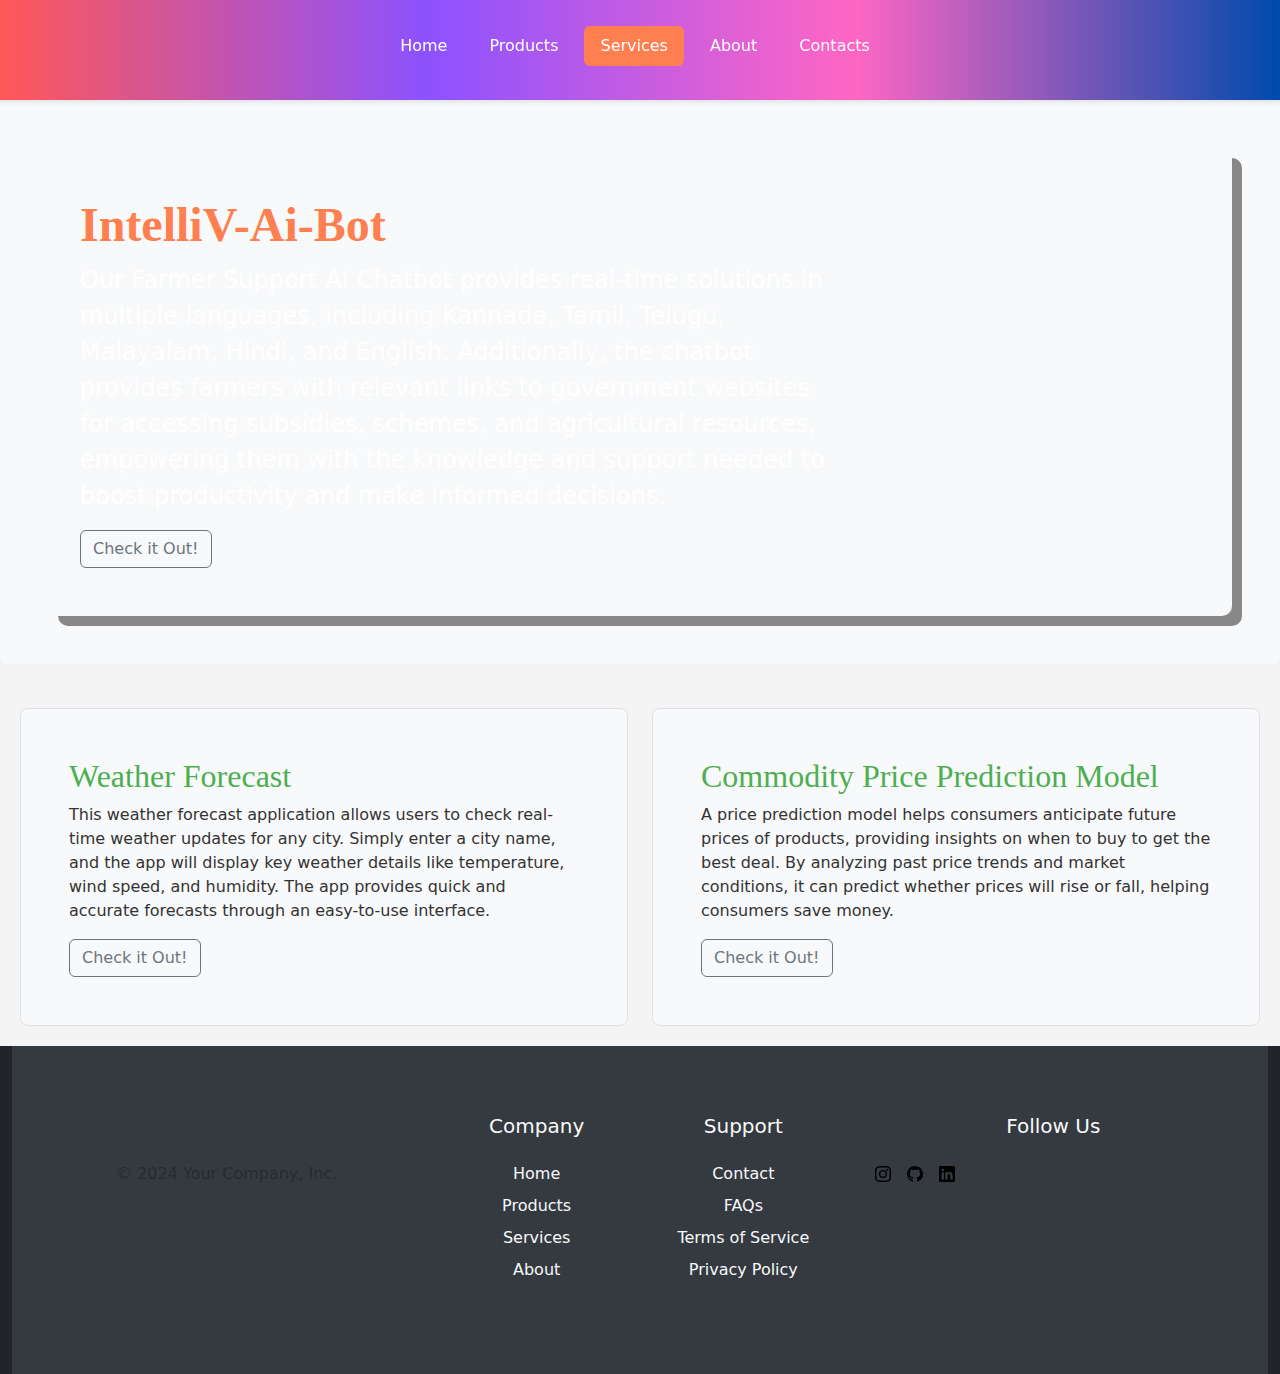
<file: Intelli/services.html>
<!DOCTYPE html>
<html lang="en">
<head>
    <meta charset="UTF-8">
    <meta name="viewport" content="width=device-width, initial-scale=1.0">
    <title>Document</title>
    <link href="https://cdn.jsdelivr.net/npm/bootstrap@5.3.3/dist/css/bootstrap.min.css" rel="stylesheet" integrity="sha384-QWTKZyjpPEjISv5WaRU9OFeRpok6YctnYmDr5pNlyT2bRjXh0JMhjY6hW+ALEwIH" crossorigin="anonymous">
    <link rel="stylesheet" href="style.css">
</head>
<body>
    <div class="header">
        <div class="container">
            <header class="d-flex justify-content-center py-3">
              <ul class="nav nav-pills">
                <li class="nav-item"><a href="home.html" class="nav-link" aria-current="page">Home</a></li>
                <li class="nav-item"><a href="products.html" class="nav-link">Products</a></li>
                <li class="nav-item"><a href="services.html" class="nav-link active">Services</a></li>
                <li class="nav-item"><a href="about.html" class="nav-link">About</a></li>
                <li class="nav-item"><a href="contacts.html" class="nav-link">Contacts</a></li>
              </ul>
            </header>
          </div>
    </div>


    <div class="p-5 mb-4 text-bg-light rounded-3">
        <div class="container-fluid py-5" style="background-image: url(https://images.pexels.com/photos/956999/milky-way-starry-sky-night-sky-star-956999.jpeg?auto=compress&cs=tinysrgb&w=1260&h=750&dpr=1); border-radius: 10px; box-shadow: 10px 10px #888888">
          <h1 class="display-5 fw-bold" style="color: #FF7F50; padding-left: 20px; ">IntelliV-Ai-Bot</h1>
          <p class="col-md-8 fs-4" style="color: white; font-weight: 400; padding-left: 20px;">Our Farmer Support AI Chatbot provides real-time solutions in multiple languages, including Kannada, Tamil, Telugu, Malayalam, Hindi, and English. Additionally, the chatbot provides farmers with relevant links to government websites for accessing subsidies, schemes, and agricultural resources, empowering them with the knowledge and support needed to boost productivity and make informed decisions.</p>
          <a href="http://localhost:5173/" style="padding-left: 20px;">
            <button class="btn btn-outline-secondary" type="button">Check it Out!</button>
          </a>
        </div>
      </div>
    
    <div class="row align-items-md-stretch">
      <div class="col-md-6">
        <div class="h-100 p-5 bg-body-tertiary border rounded-3">
          <h2>Weather Forecast</h2>
          <p>This weather forecast application allows users to check real-time weather updates for any city. Simply enter a city name, and the app will display key weather details like temperature, wind speed, and humidity. The app provides quick and accurate forecasts through an easy-to-use interface.</p>
          <a href="./weather.html">
            <button class="btn btn-outline-secondary" type="button">Check it Out!</button>
          </a>
        </div>
      </div>
      <div class="col-md-6">
        <div class="h-100 p-5 bg-body-tertiary border rounded-3">
          <h2>Commodity Price Prediction Model</h2>
          <p>A price prediction model helps consumers anticipate future prices of products, providing insights on when to buy to get the best deal. By analyzing past price trends and market conditions, it can predict whether prices will rise or fall, helping consumers save money.</p>
          <a href="https://intelliv-commodity-rice-prediction.netlify.app/">
            <button class="btn btn-outline-secondary" type="button">Check it Out!</button>
          </a>
        </div>
      </div>
    </div>

     <!-- FOOTER -->
     <div class="container-fluid bg-dark text-light">
      <footer class="py-5">
        <div class="row">
          <div class="col-md-4 mb-3">
            <a href="/" class="d-flex align-items-center mb-3 link-light text-decoration-none">
              <svg class="bi me-2" width="40" height="32" role="img" aria-label="Logo"><use xlink:href="#bootstrap"></use></svg>
            </a>
            <p class="text-muted">© 2024 Your Company, Inc.</p>
          </div>
    
          <div class="col-md-2 mb-3">
            <h5>Company</h5>
            <ul class="nav flex-column">
              <li class="nav-item mb-2"><a href="#" class="nav-link p-0 text-light">Home</a></li>
              <li class="nav-item mb-2"><a href="#" class="nav-link p-0 text-light">Products</a></li>
              <li class="nav-item mb-2"><a href="#" class="nav-link p-0 text-light">Services</a></li>
              <li class="nav-item mb-2"><a href="#" class="nav-link p-0 text-light">About</a></li>
            </ul>
          </div>
    
          <div class="col-md-2 mb-3">
            <h5>Support</h5>
            <ul class="nav flex-column">
              <li class="nav-item mb-2"><a href="#" class="nav-link p-0 text-light">Contact</a></li>
              <li class="nav-item mb-2"><a href="#" class="nav-link p-0 text-light">FAQs</a></li>
              <li class="nav-item mb-2"><a href="#" class="nav-link p-0 text-light">Terms of Service</a></li>
              <li class="nav-item mb-2"><a href="#" class="nav-link p-0 text-light">Privacy Policy</a></li>
            </ul>
          </div>
    
          <div class="col-md-4 mb-3">
            <h5>Follow Us</h5>
            <ul class="list-unstyled d-flex">
              <li class="ms-3"><a class="link-light" href="#"><img src="instagram.svg" alt="Instagram"></a></li>
              <li class="ms-3"><a class="link-light" href="#"><img src="github.svg" alt="GitHub"></a></li>
              <li class="ms-3"><a class="link-light" href="#"><img src="linkedin.svg" alt="LinkedIn"></a></li>
            </ul>
          </div>
        </div>
      </footer>
    </div>
    
</body>
</html>
</file>
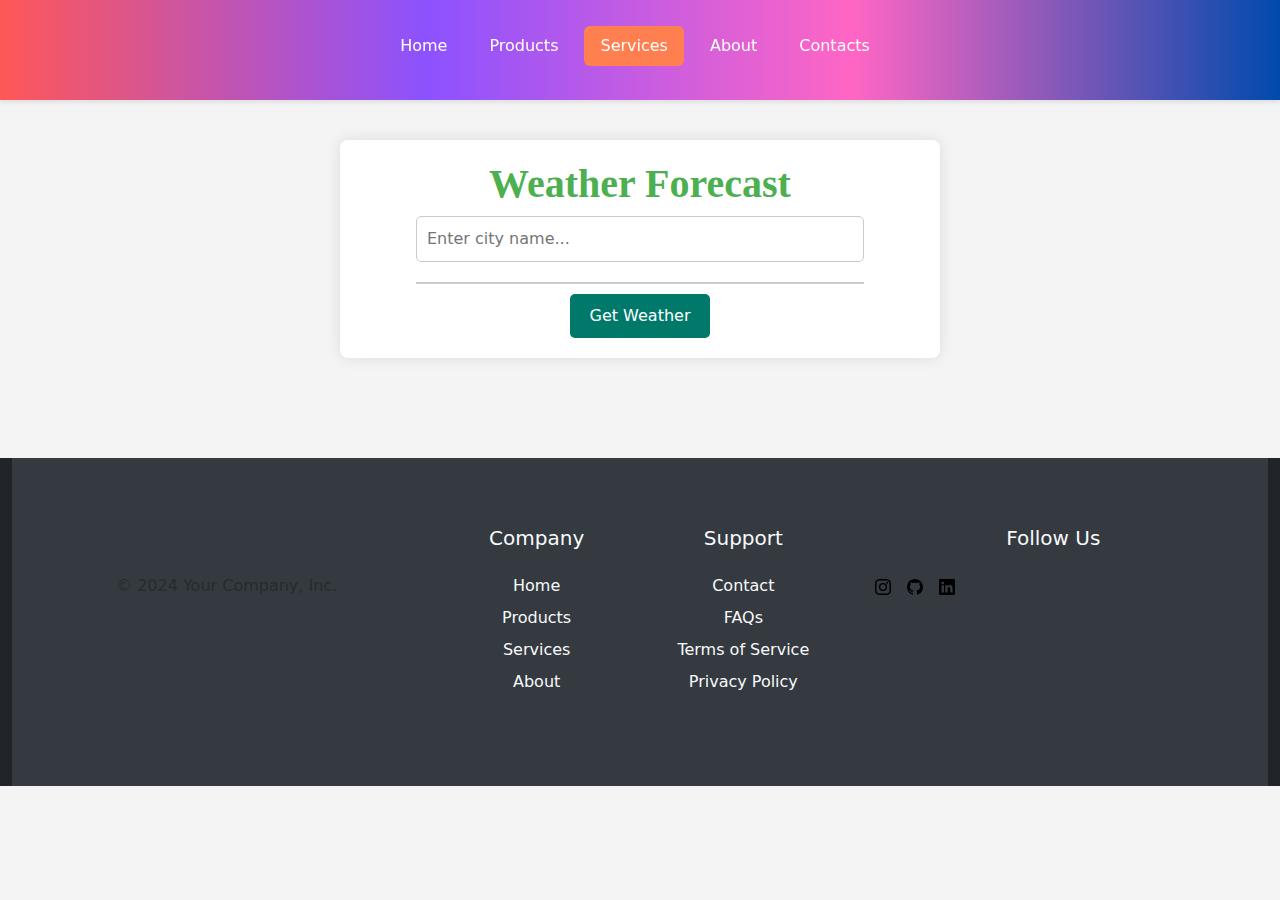
<file: Intelli/weather.html>
<!DOCTYPE html>
<html lang="en">
<head>
    <meta charset="UTF-8">
    <meta name="viewport" content="width=device-width, initial-scale=1.0">
    <title>Weather Forecast</title>
    <link href="https://fonts.googleapis.com/css2?family=Poppins:wght@300;400;600&display=swap" rel="stylesheet">
    <link href="https://cdn.jsdelivr.net/npm/bootstrap@5.3.3/dist/css/bootstrap.min.css" rel="stylesheet" integrity="sha384-QWTKZyjpPEjISv5WaRU9OFeRpok6YctnYmDr5pNlyT2bRjXh0JMhjY6hW+ALEwIH" crossorigin="anonymous">
    
    <style>
        body {
            font-family: 'Poppins', sans-serif;
            background-color: #f5f5f5;
            margin: 0;
            padding: 0;
        }
        .containers {
            width: 100%;
            max-width: 600px;
            margin: 40px auto 100px;
            padding: 20px;
            background-color: white;
            border-radius: 8px;
            box-shadow: 0 0 15px rgba(0, 0, 0, 0.1);
        }
        h1 {
            text-align: center;
            font-weight: 600;
            color: #333;
        }
        form {
            display: flex;
            flex-direction: column;
            align-items: center;
        }
        input[type="text"] {
            width: 80%;
            padding: 10px;
            margin-bottom: 10px;
            border: 1px solid #ccc;
            border-radius: 5px;
        }
        button {
            background-color: #00796b;
            color: white;
            padding: 10px 20px;
            border: none;
            border-radius: 5px;
            cursor: pointer;
            margin-top: 10px;
        }
        button:hover {
            background-color: #005a4d;
        }
        #city-list {
    border: 1px solid #ccc;
    max-height: 150px;
    overflow-y: auto;
    width: 80%;
    position: relative; /* Change this to relative */
    background-color: white;
    margin-top: 10px; /* Add margin to push it below the input field */
    z-index: 120;
}

        .suggestion-item {
            padding: 8px;
            cursor: pointer;
        }
        .suggestion-item:hover {
            background-color: #f0f0f0;
        }
        #weather {
            display: none;
            margin-top: 20px;
            padding: 15px;
            background-color: #e0f7fa;
            border-radius: 8px;
            text-align: center;
        }
        .weather-item {
            margin: 10px 0;
        }
    </style>
    <link rel="stylesheet" href="style.css">
</head>
<body>

    <!--Header-->
    <div class="header">
        <div class="container">
            <header class="d-flex justify-content-center py-3">
              <ul class="nav nav-pills">
                <li class="nav-item"><a href="home.html" class="nav-link" aria-current="page">Home</a></li>
                <li class="nav-item"><a href="products.html" class="nav-link">Products</a></li>
                <li class="nav-item"><a href="services.html" class="nav-link active">Services</a></li>
                <li class="nav-item"><a href="about.html" class="nav-link">About</a></li>
                <li class="nav-item"><a href="contacts.html" class="nav-link">Contacts</a></li>
              </ul>
            </header>
          </div>
    </div>

    <div class="containers">
        <h1>Weather Forecast</h1>
        
        <form id="weather-form">
            <input type="text" id="city" placeholder="Enter city name..." autocomplete="off" required>
            <div id="city-list"></div>
            <button type="submit">Get Weather</button>
        </form>

        <div id="weather">
            <!-- Weather data will be displayed here -->
        </div>
    </div>
    <!-- FOOTER -->
    <div class="container-fluid bg-dark text-light">
        <footer class="py-5">
          <div class="row">
            <div class="col-md-4 mb-3">
              <a href="/" class="d-flex align-items-center mb-3 link-light text-decoration-none">
                <svg class="bi me-2" width="40" height="32" role="img" aria-label="Logo"><use xlink:href="#bootstrap"></use></svg>
              </a>
              <p class="text-muted">© 2024 Your Company, Inc.</p>
            </div>
      
            <div class="col-md-2 mb-3">
              <h5>Company</h5>
              <ul class="nav flex-column">
                <li class="nav-item mb-2"><a href="#" class="nav-link p-0 text-light">Home</a></li>
                <li class="nav-item mb-2"><a href="#" class="nav-link p-0 text-light">Products</a></li>
                <li class="nav-item mb-2"><a href="#" class="nav-link p-0 text-light">Services</a></li>
                <li class="nav-item mb-2"><a href="#" class="nav-link p-0 text-light">About</a></li>
              </ul>
            </div>
      
            <div class="col-md-2 mb-3">
              <h5>Support</h5>
              <ul class="nav flex-column">
                <li class="nav-item mb-2"><a href="#" class="nav-link p-0 text-light">Contact</a></li>
                <li class="nav-item mb-2"><a href="#" class="nav-link p-0 text-light">FAQs</a></li>
                <li class="nav-item mb-2"><a href="#" class="nav-link p-0 text-light">Terms of Service</a></li>
                <li class="nav-item mb-2"><a href="#" class="nav-link p-0 text-light">Privacy Policy</a></li>
              </ul>
            </div>
      
            <div class="col-md-4 mb-3">
              <h5>Follow Us</h5>
              <ul class="list-unstyled d-flex">
                <li class="ms-3"><a class="link-light" href="#"><img src="instagram.svg" alt="Instagram"></a></li>
                <li class="ms-3"><a class="link-light" href="#"><img src="github.svg" alt="GitHub"></a></li>
                <li class="ms-3"><a class="link-light" href="#"><img src="linkedin.svg" alt="LinkedIn"></a></li>
              </ul>
            </div>
          </div>
        </footer>
      </div>
    <script>
        const cityInput = document.getElementById('city');
        const cityListDiv = document.getElementById('city-list');
        const weatherDiv = document.getElementById('weather');

        // A sample list of cities (you can extend this or fetch dynamically)
        const cities = [
    { city: 'Adilabad', state: 'Andhra Pradesh (AP)' },
{ city: 'Anantapur', state: 'Andhra Pradesh (AP)' },
{ city: 'Chittoor', state: 'Andhra Pradesh (AP)' },
{ city: 'Kakinada', state: 'Andhra Pradesh (AP)' },
{ city: 'Guntur', state: 'Andhra Pradesh (AP)' },
{ city: 'Hyderabad', state: 'Andhra Pradesh (AP)' },
{ city: 'Karimnagar', state: 'Andhra Pradesh (AP)' },
{ city: 'Khammam', state: 'Andhra Pradesh (AP)' },
{ city: 'Krishna', state: 'Andhra Pradesh (AP)' },
{ city: 'Kurnool', state: 'Andhra Pradesh (AP)' },
{ city: 'Mahbubnagar', state: 'Andhra Pradesh (AP)' },
{ city: 'Medak', state: 'Andhra Pradesh (AP)' },
{ city: 'Nalgonda', state: 'Andhra Pradesh (AP)' },
{ city: 'Nizamabad', state: 'Andhra Pradesh (AP)' },
{ city: 'Ongole', state: 'Andhra Pradesh (AP)' },
{ city: 'Srikakulam', state: 'Andhra Pradesh (AP)' },
{ city: 'Nellore', state: 'Andhra Pradesh (AP)' },
{ city: 'Visakhapatnam', state: 'Andhra Pradesh (AP)' },
{ city: 'Vizianagaram', state: 'Andhra Pradesh (AP)' },
{ city: 'Warangal', state: 'Andhra Pradesh (AP)' },
{ city: 'Eluru', state: 'Andhra Pradesh (AP)' },
{ city: 'Kadapa', state: 'Andhra Pradesh (AP)' },

// Arunachal Pradesh (AR)
{ city: 'Anjaw', state: 'Arunachal Pradesh (AR)' },
{ city: 'Changlang', state: 'Arunachal Pradesh (AR)' },
{ city: 'East Siang', state: 'Arunachal Pradesh (AR)' },
{ city: 'Kurung Kumey', state: 'Arunachal Pradesh (AR)' },
{ city: 'Lohit', state: 'Arunachal Pradesh (AR)' },
{ city: 'Lower Dibang Valley', state: 'Arunachal Pradesh (AR)' },
{ city: 'Lower Subansiri', state: 'Arunachal Pradesh (AR)' },
{ city: 'Papum Pare', state: 'Arunachal Pradesh (AR)' },
{ city: 'Tawang', state: 'Arunachal Pradesh (AR)' },
{ city: 'Tirap', state: 'Arunachal Pradesh (AR)' },
{ city: 'Dibang Valley', state: 'Arunachal Pradesh (AR)' },
{ city: 'Upper Siang', state: 'Arunachal Pradesh (AR)' },
{ city: 'Upper Subansiri', state: 'Arunachal Pradesh (AR)' },
{ city: 'West Kameng', state: 'Arunachal Pradesh (AR)' },
{ city: 'West Siang', state: 'Arunachal Pradesh (AR)' },

// Assam (AS)
{ city: 'Baksa', state: 'Assam (AS)' },
{ city: 'Barpeta', state: 'Assam (AS)' },
{ city: 'Bongaigaon', state: 'Assam (AS)' },
{ city: 'Cachar', state: 'Assam (AS)' },
{ city: 'Chirang', state: 'Assam (AS)' },
{ city: 'Darrang', state: 'Assam (AS)' },
{ city: 'Dhemaji', state: 'Assam (AS)' },
{ city: 'Dima Hasao', state: 'Assam (AS)' },
{ city: 'Dhubri', state: 'Assam (AS)' },
{ city: 'Dibrugarh', state: 'Assam (AS)' },
{ city: 'Goalpara', state: 'Assam (AS)' },
{ city: 'Golaghat', state: 'Assam (AS)' },
{ city: 'Hailakandi', state: 'Assam (AS)' },
{ city: 'Jorhat', state: 'Assam (AS)' },
{ city: 'Kamrup', state: 'Assam (AS)' },
{ city: 'Kamrup Metropolitan', state: 'Assam (AS)' },
{ city: 'Karbi Anglong', state: 'Assam (AS)' },
{ city: 'Karimganj', state: 'Assam (AS)' },
{ city: 'Kokrajhar', state: 'Assam (AS)' },
{ city: 'Lakhimpur', state: 'Assam (AS)' },
{ city: 'Marigaon', state: 'Assam (AS)' },
{ city: 'Nagaon', state: 'Assam (AS)' },
{ city: 'Nalbari', state: 'Assam (AS)' },
{ city: 'Sibsagar', state: 'Assam (AS)' },
{ city: 'Sonitpur', state: 'Assam (AS)' },
{ city: 'Tinsukia', state: 'Assam (AS)' },
{ city: 'Udalguri', state: 'Assam (AS)' },

// Bihar (BR)
{ city: 'Araria', state: 'Bihar (BR)' },
{ city: 'Arwal', state: 'Bihar (BR)' },
{ city: 'Aurangabad', state: 'Bihar (BR)' },
{ city: 'Banka', state: 'Bihar (BR)' },
{ city: 'Begusarai', state: 'Bihar (BR)' },
{ city: 'Bhagalpur', state: 'Bihar (BR)' },
{ city: 'Bhojpur', state: 'Bihar (BR)' },
{ city: 'Buxar', state: 'Bihar (BR)' },
{ city: 'Darbhanga', state: 'Bihar (BR)' },
{ city: 'East Champaran', state: 'Bihar (BR)' },
{ city: 'Gaya', state: 'Bihar (BR)' },
{ city: 'Gopalganj', state: 'Bihar (BR)' },
{ city: 'Jamui', state: 'Bihar (BR)' },
{ city: 'Jehanabad', state: 'Bihar (BR)' },
{ city: 'Kaimur', state: 'Bihar (BR)' },
{ city: 'Katihar', state: 'Bihar (BR)' },
{ city: 'Khagaria', state: 'Bihar (BR)' },
{ city: 'Kishanganj', state: 'Bihar (BR)' },
{ city: 'Lakhisarai', state: 'Bihar (BR)' },
{ city: 'Madhepura', state: 'Bihar (BR)' },
{ city: 'Madhubani', state: 'Bihar (BR)' },
{ city: 'Munger', state: 'Bihar (BR)' },
{ city: 'Muzaffarpur', state: 'Bihar (BR)' },
{ city: 'Nalanda', state: 'Bihar (BR)' },
{ city: 'Nawada', state: 'Bihar (BR)' },
{ city: 'Patna', state: 'Bihar (BR)' },
{ city: 'Purnia', state: 'Bihar (BR)' },
{ city: 'Rohtas', state: 'Bihar (BR)' },
{ city: 'Saharsa', state: 'Bihar (BR)' },
{ city: 'Samastipur', state: 'Bihar (BR)' },
{ city: 'Saran', state: 'Bihar (BR)' },
{ city: 'Sheikhpura', state: 'Bihar (BR)' },
{ city: 'Sheohar', state: 'Bihar (BR)' },
{ city: 'Sitamarhi', state: 'Bihar (BR)' },
{ city: 'Siwan', state: 'Bihar (BR)' },
{ city: 'Supaul', state: 'Bihar (BR)' },
{ city: 'Vaishali', state: 'Bihar (BR)' },
{ city: 'West Champaran', state: 'Bihar (BR)' },

// Chandigarh (CH)
{ city: 'Chandigarh', state: 'Chandigarh (CH)' },

// Chhattisgarh (CG)
{ city: 'Bastar', state: 'Chhattisgarh (CG)' },
{ city: 'Bijapur', state: 'Chhattisgarh (CG)' },
{ city: 'Bilaspur', state: 'Chhattisgarh (CG)' },
{ city: 'Dantewada', state: 'Chhattisgarh (CG)' },
{ city: 'Dhamtari', state: 'Chhattisgarh (CG)' },
{ city: 'Durg', state: 'Chhattisgarh (CG)' },
{ city: 'Jashpur', state: 'Chhattisgarh (CG)' },
{ city: 'Janjgir-Champa', state: 'Chhattisgarh (CG)' },
{ city: 'Korba', state: 'Chhattisgarh (CG)' },
{ city: 'Koriya', state: 'Chhattisgarh (CG)' },
{ city: 'Kanker', state: 'Chhattisgarh (CG)' },
{ city: 'Kabirdham (Kawardha)', state: 'Chhattisgarh (CG)' },
{ city: 'Mahasamund', state: 'Chhattisgarh (CG)' },
{ city: 'Narayanpur', state: 'Chhattisgarh (CG)' },
{ city: 'Raigarh', state: 'Chhattisgarh (CG)' },
{ city: 'Rajnandgaon', state: 'Chhattisgarh (CG)' },
{ city: 'Raipur', state: 'Chhattisgarh (CG)' },
{ city: 'Surguja', state: 'Chhattisgarh (CG)' },

// Dadra and Nagar Haveli (DN)
{ city: 'Dadra and Nagar Haveli', state: 'Dadra and Nagar Haveli (DN)' },

// Daman and Diu (DD)
{ city: 'Daman', state: 'Daman and Diu (DD)' },
{ city: 'Diu', state: 'Daman and Diu (DD)' },

// Delhi (DL)
{ city: 'Central Delhi', state: 'Delhi (DL)' },
{ city: 'East Delhi', state: 'Delhi (DL)' },
{ city: 'New Delhi', state: 'Delhi (DL)' },
{ city: 'North Delhi', state: 'Delhi (DL)' },
{ city: 'North East Delhi', state: 'Delhi (DL)' },
{ city: 'North West Delhi', state: 'Delhi (DL)' },
{ city: 'South Delhi', state: 'Delhi (DL)' },
{ city: 'South West Delhi', state: 'Delhi (DL)' },
{ city: 'West Delhi', state: 'Delhi (DL)' },

// Goa (GA)
{ city: 'North Goa', state: 'Goa (GA)' },
{ city: 'South Goa', state: 'Goa (GA)' },

// Gujarat (GJ)
{ city: 'Ahmedabad', state: 'Gujarat (GJ)' },
{ city: 'Amreli', state: 'Gujarat (GJ)' },
{ city: 'Anand', state: 'Gujarat (GJ)' },
{ city: 'Banaskantha', state: 'Gujarat (GJ)' },
{ city: 'Bharuch', state: 'Gujarat (GJ)' },
{ city: 'Bhavnagar', state: 'Gujarat (GJ)' },
{ city: 'Dahod', state: 'Gujarat (GJ)' },
{ city: 'The Dangs', state: 'Gujarat (GJ)' },
{ city: 'Gandhinagar', state: 'Gujarat (GJ)' },
{ city: 'Jamnagar', state: 'Gujarat (GJ)' },
{ city: 'Junagadh', state: 'Gujarat (GJ)' },
{ city: 'Kutch', state: 'Gujarat (GJ)' },
{ city: 'Kheda', state: 'Gujarat (GJ)' },
{ city: 'Mehsana', state: 'Gujarat (GJ)' },
{ city: 'Narmada', state: 'Gujarat (GJ)' },
{ city: 'Navsari', state: 'Gujarat (GJ)' },
{ city: 'Patan', state: 'Gujarat (GJ)' },
{ city: 'Panchmahal', state: 'Gujarat (GJ)' },
{ city: 'Porbandar', state: 'Gujarat (GJ)' },
{ city: 'Rajkot', state: 'Gujarat (GJ)' },
{ city: 'Sabarkantha', state: 'Gujarat (GJ)' },
{ city: 'Surendranagar', state: 'Gujarat (GJ)' },
{ city: 'Surat', state: 'Gujarat (GJ)' },
{ city: 'Vyara', state: 'Gujarat (GJ)' },
{ city: 'Vadodara', state: 'Gujarat (GJ)' },
{ city: 'Valsad', state: 'Gujarat (GJ)' },

// Haryana (HR)
{ city: 'Ambala', state: 'Haryana (HR)' },
{ city: 'Bhiwani', state: 'Haryana (HR)' },
{ city: 'Faridabad', state: 'Haryana (HR)' },
{ city: 'Fatehabad', state: 'Haryana (HR)' },
{ city: 'Gurgaon', state: 'Haryana (HR)' },
{ city: 'Hisar', state: 'Haryana (HR)' },
{ city: 'Jhajjar', state: 'Haryana (HR)' },
{ city: 'Jind', state: 'Haryana (HR)' },
{ city: 'Karnal', state: 'Haryana (HR)' },
{ city: 'Kaithal', state: 'Haryana (HR)' },
{ city: 'Kurukshetra', state: 'Haryana (HR)' },
{ city: 'Mahendragarh', state: 'Haryana (HR)' },
{ city: 'Mewat', state: 'Haryana (HR)' },
{ city: 'Palwal', state: 'Haryana (HR)' },
{ city: 'Panchkula', state: 'Haryana (HR)' },
{ city: 'Panipat', state: 'Haryana (HR)' },
{ city: 'Rewari', state: 'Haryana (HR)' },
{ city: 'Rohtak', state: 'Haryana (HR)' },
{ city: 'Sirsa', state: 'Haryana (HR)' },
{ city: 'Sonipat', state: 'Haryana (HR)' },
{ city: 'Yamuna Nagar', state: 'Haryana (HR)' },

// Himachal Pradesh (HP)
{ city: 'Bilaspur', state: 'Himachal Pradesh (HP)' },
{ city: 'Chamba', state: 'Himachal Pradesh (HP)' },
{ city: 'Hamirpur', state: 'Himachal Pradesh (HP)' },
{ city: 'Kangra', state: 'Himachal Pradesh (HP)' },
{ city: 'Kinnaur', state: 'Himachal Pradesh (HP)' },
{ city: 'Kullu', state: 'Himachal Pradesh (HP)' },
{ city: 'Lahaul and Spiti', state: 'Himachal Pradesh (HP)' },
{ city: 'Mandi', state: 'Himachal Pradesh (HP)' },
{ city: 'Shimla', state: 'Himachal Pradesh (HP)' },
{ city: 'Sirmaur', state: 'Himachal Pradesh (HP)' },
{ city: 'Solan', state: 'Himachal Pradesh (HP)' },
{ city: 'Una', state: 'Himachal Pradesh (HP)' },

// Jammu and Kashmir (JK)
{ city: 'Anantnag', state: 'Jammu and Kashmir (JK)' },
{ city: 'Badgam', state: 'Jammu and Kashmir (JK)' },
{ city: 'Bandipora', state: 'Jammu and Kashmir (JK)' },
{ city: 'Baramulla', state: 'Jammu and Kashmir (JK)' },
{ city: 'Doda', state: 'Jammu and Kashmir (JK)' },
{ city: 'Ganderbal', state: 'Jammu and Kashmir (JK)' },
{ city: 'Jammu', state: 'Jammu and Kashmir (JK)' },
{ city: 'Kargil', state: 'Jammu and Kashmir (JK)' },
{ city: 'Kathua', state: 'Jammu and Kashmir (JK)' },
{ city: 'Kishtwar', state: 'Jammu and Kashmir (JK)' },
{ city: 'Kupwara', state: 'Jammu and Kashmir (JK)' },
{ city: 'Kulgam', state: 'Jammu and Kashmir (JK)' },
{ city: 'Leh', state: 'Jammu and Kashmir (JK)' },
{ city: 'Poonch', state: 'Jammu and Kashmir (JK)' },
{ city: 'Pulwama', state: 'Jammu and Kashmir (JK)' },
{ city: 'Rajauri', state: 'Jammu and Kashmir (JK)' },
{ city: 'Ramban', state: 'Jammu and Kashmir (JK)' },
{ city: 'Reasi', state: 'Jammu and Kashmir (JK)' },
{ city: 'Samba', state: 'Jammu and Kashmir (JK)' },
{ city: 'Shopian', state: 'Jammu and Kashmir (JK)' },
{ city: 'Srinagar', state: 'Jammu and Kashmir (JK)' },
{ city: 'Udhampur', state: 'Jammu and Kashmir (JK)' },

// Jharkhand (JH)
{ city: 'Bokaro', state: 'Jharkhand (JH)' },
{ city: 'Chatra', state: 'Jharkhand (JH)' },
{ city: 'Deoghar', state: 'Jharkhand (JH)' },
{ city: 'Dhanbad', state: 'Jharkhand (JH)' },
{ city: 'Dumka', state: 'Jharkhand (JH)' },
{ city: 'East Singhbhum', state: 'Jharkhand (JH)' },
{ city: 'Garhwa', state: 'Jharkhand (JH)' },
{ city: 'Giridih', state: 'Jharkhand (JH)' },
{ city: 'Godda', state: 'Jharkhand (JH)' },
{ city: 'Gumla', state: 'Jharkhand (JH)' },
{ city: 'Hazaribag', state: 'Jharkhand (JH)' },
{ city: 'Jamtara', state: 'Jharkhand (JH)' },
{ city: 'Khunti', state: 'Jharkhand (JH)' },
{ city: 'Koderma', state: 'Jharkhand (JH)' },
{ city: 'Latehar', state: 'Jharkhand (JH)' },
{ city: 'Lohardaga', state: 'Jharkhand (JH)' },
{ city: 'Pakur', state: 'Jharkhand (JH)' },
{ city: 'Palamu', state: 'Jharkhand (JH)' },
{ city: 'Ramgarh', state: 'Jharkhand (JH)' },
{ city: 'Ranchi', state: 'Jharkhand (JH)' },
{ city: 'Sahibganj', state: 'Jharkhand (JH)' },
{ city: 'Seraikela Kharsawan', state: 'Jharkhand (JH)' },
{ city: 'Simdega', state: 'Jharkhand (JH)' },
{ city: 'West Singhbhum', state: 'Jharkhand (JH)' },

// Karnataka (KA)
{ city: 'Bagalkot', state: 'Karnataka (KA)' },
{ city: 'Bangalore Rural', state: 'Karnataka (KA)' },
{ city: 'Bangalore Urban', state: 'Karnataka (KA)' },
{ city: 'Belgaum', state: 'Karnataka (KA)' },
{ city: 'Bellary', state: 'Karnataka (KA)' },
{ city: 'Bidar', state: 'Karnataka (KA)' },
{ city: 'Bijapur', state: 'Karnataka (KA)' },
{ city: 'Chamarajnagar', state: 'Karnataka (KA)' },
{ city: 'Chikkamagaluru', state: 'Karnataka (KA)' },
{ city: 'Chikkaballapur', state: 'Karnataka (KA)' },
{ city: 'Chitradurga', state: 'Karnataka (KA)' },
{ city: 'Davanagere', state: 'Karnataka (KA)' },
{ city: 'Dharwad', state: 'Karnataka (KA)' },
{ city: 'Dakshina Kannada', state: 'Karnataka (KA)' },
{ city: 'Gadag', state: 'Karnataka (KA)' },
{ city: 'Gulbarga', state: 'Karnataka (KA)' },
{ city: 'Hassan', state: 'Karnataka (KA)' },
{ city: 'Haveri district', state: 'Karnataka (KA)' },
{ city: 'Kodagu', state: 'Karnataka (KA)' },
{ city: 'Kolar', state: 'Karnataka (KA)' },
{ city: 'Koppal', state: 'Karnataka (KA)' },
{ city: 'Mandya', state: 'Karnataka (KA)' },
{ city: 'Mysore', state: 'Karnataka (KA)' },
{ city: 'Raichur', state: 'Karnataka (KA)' },
{ city: 'Shimoga', state: 'Karnataka (KA)' },
{ city: 'Tumkur', state: 'Karnataka (KA)' },
{ city: 'Udupi', state: 'Karnataka (KA)' },
{ city: 'Uttara Kannada', state: 'Karnataka (KA)' },
{ city: 'Ramanagara', state: 'Karnataka (KA)' },
{ city: 'Yadgir', state: 'Karnataka (KA)' },

// Kerala (KL)
{ city: 'Alappuzha', state: 'Kerala (KL)' },
{ city: 'Ernakulam', state: 'Kerala (KL)' },
{ city: 'Idukki', state: 'Kerala (KL)' },
{ city: 'Kannur', state: 'Kerala (KL)' },
{ city: 'Kasaragod', state: 'Kerala (KL)' },
{ city: 'Kollam', state: 'Kerala (KL)' },
{ city: 'Kottayam', state: 'Kerala (KL)' },
{ city: 'Kozhikode', state: 'Kerala (KL)' },
{ city: 'Malappuram', state: 'Kerala (KL)' },
{ city: 'Palakkad', state: 'Kerala (KL)' },
{ city: 'Pathanamthitta', state: 'Kerala (KL)' },
{ city: 'Thrissur', state: 'Kerala (KL)' },
{ city: 'Thiruvananthapuram', state: 'Kerala (KL)' },
{ city: 'Wayanad', state: 'Kerala (KL)' },

// Madhya Pradesh (MP)
{ city: 'Alirajpur', state: 'Madhya Pradesh (MP)' },
{ city: 'Anuppur', state: 'Madhya Pradesh (MP)' },
{ city: 'Ashok Nagar', state: 'Madhya Pradesh (MP)' },
{ city: 'Balaghat', state: 'Madhya Pradesh (MP)' },
{ city: 'Barwani', state: 'Madhya Pradesh (MP)' },
{ city: 'Betul', state: 'Madhya Pradesh (MP)' },
{ city: 'Bhind', state: 'Madhya Pradesh (MP)' },
{ city: 'Bhopal', state: 'Madhya Pradesh (MP)' },
{ city: 'Burhanpur', state: 'Madhya Pradesh (MP)' },
{ city: 'Chhatarpur', state: 'Madhya Pradesh (MP)' },
{ city: 'Chhindwara', state: 'Madhya Pradesh (MP)' },
{ city: 'Damoh', state: 'Madhya Pradesh (MP)' },
{ city: 'Datia', state: 'Madhya Pradesh (MP)' },
{ city: 'Dewas', state: 'Madhya Pradesh (MP)' },
{ city: 'Dhar', state: 'Madhya Pradesh (MP)' },
{ city: 'Dindori', state: 'Madhya Pradesh (MP)' },
{ city: 'Guna', state: 'Madhya Pradesh (MP)' },
{ city: 'Gwalior', state: 'Madhya Pradesh (MP)' },
{ city: 'Harda', state: 'Madhya Pradesh (MP)' },
{ city: 'Hoshangabad', state: 'Madhya Pradesh (MP)' },
{ city: 'Indore', state: 'Madhya Pradesh (MP)' },
{ city: 'Jabalpur', state: 'Madhya Pradesh (MP)' },
{ city: 'Jhabua', state: 'Madhya Pradesh (MP)' },
{ city: 'Katni', state: 'Madhya Pradesh (MP)' },
{ city: 'Khandwa (East Nimar)', state: 'Madhya Pradesh (MP)' },
{ city: 'Khargone (West Nimar)', state: 'Madhya Pradesh (MP)' },
{ city: 'Mandla', state: 'Madhya Pradesh (MP)' },
{ city: 'Mandsaur', state: 'Madhya Pradesh (MP)' },
{ city: 'Morena', state: 'Madhya Pradesh (MP)' },
{ city: 'Narsinghpur', state: 'Madhya Pradesh (MP)' },
{ city: 'Neemuch', state: 'Madhya Pradesh (MP)' },
{ city: 'Panna', state: 'Madhya Pradesh (MP)' },
{ city: 'Rewa', state: 'Madhya Pradesh (MP)' },
{ city: 'Rajgarh', state: 'Madhya Pradesh (MP)' },
{ city: 'Ratlam', state: 'Madhya Pradesh (MP)' },
{ city: 'Raisen', state: 'Madhya Pradesh (MP)' },
{ city: 'Sagar', state: 'Madhya Pradesh (MP)' },
{ city: 'Satna', state: 'Madhya Pradesh (MP)' },
{ city: 'Sehore', state: 'Madhya Pradesh (MP)' },
{ city: 'Seoni', state: 'Madhya Pradesh (MP)' },
{ city: 'Shahdol', state: 'Madhya Pradesh (MP)' },
{ city: 'Shajapur', state: 'Madhya Pradesh (MP)' },
{ city: 'Sheopur', state: 'Madhya Pradesh (MP)' },
{ city: 'Shivpuri', state: 'Madhya Pradesh (MP)' },
{ city: 'Sidhi', state: 'Madhya Pradesh (MP)' },
{ city: 'Singrauli', state: 'Madhya Pradesh (MP)' },
{ city: 'Tikamgarh', state: 'Madhya Pradesh (MP)' },
{ city: 'Ujjain', state: 'Madhya Pradesh (MP)' },
{ city: 'Umaria', state: 'Madhya Pradesh (MP)' },
{ city: 'Vidisha', state: 'Madhya Pradesh (MP)' },

// Maharashtra (MH)
{ city: 'Ahmednagar', state: 'Maharashtra (MH)' },
{ city: 'Akola', state: 'Maharashtra (MH)' },
{ city: 'Amravati', state: 'Maharashtra (MH)' },
{ city: 'Aurangabad', state: 'Maharashtra (MH)' },
{ city: 'Bhandara', state: 'Maharashtra (MH)' },
{ city: 'Beed', state: 'Maharashtra (MH)' },
{ city: 'Buldhana', state: 'Maharashtra (MH)' },
{ city: 'Chandrapur', state: 'Maharashtra (MH)' },
{ city: 'Dhule', state: 'Maharashtra (MH)' },
{ city: 'Gadchiroli', state: 'Maharashtra (MH)' },
{ city: 'Gondia', state: 'Maharashtra (MH)' },
{ city: 'Hingoli', state: 'Maharashtra (MH)' },
{ city: 'Jalgaon', state: 'Maharashtra (MH)' },
{ city: 'Jalna', state: 'Maharashtra (MH)' },
{ city: 'Kolhapur', state: 'Maharashtra (MH)' },
{ city: 'Latur', state: 'Maharashtra (MH)' },
{ city: 'Mumbai City', state: 'Maharashtra (MH)' },
{ city: 'Mumbai Suburban', state: 'Maharashtra (MH)' },
{ city: 'Nandurbar', state: 'Maharashtra (MH)' },
{ city: 'Nanded', state: 'Maharashtra (MH)' },
{ city: 'Nagpur', state: 'Maharashtra (MH)' },
{ city: 'Nashik', state: 'Maharashtra (MH)' },
{ city: 'Osmanabad', state: 'Maharashtra (MH)' },
{ city: 'Parbhani', state: 'Maharashtra (MH)' },
{ city: 'Pune', state: 'Maharashtra (MH)' },
{ city: 'Raigad', state: 'Maharashtra (MH)' },
{ city: 'Ratnagiri', state: 'Maharashtra (MH)' },
{ city: 'Sindhudurg', state: 'Maharashtra (MH)' },
{ city: 'Sangli', state: 'Maharashtra (MH)' },
{ city: 'Solapur', state: 'Maharashtra (MH)' },
{ city: 'Satara', state: 'Maharashtra (MH)' },
{ city: 'Thane', state: 'Maharashtra (MH)' },
{ city: 'Wardha', state: 'Maharashtra (MH)' },
{ city: 'Washim', state: 'Maharashtra (MH)' },
{ city: 'Yavatmal', state: 'Maharashtra (MH)' },

// Manipur (MN)
{ city: 'Bishnupur', state: 'Manipur (MN)' },
{ city: 'Churachandpur', state: 'Manipur (MN)' },
{ city: 'Chandel', state: 'Manipur (MN)' },
{ city: 'Imphal East', state: 'Manipur (MN)' },
{ city: 'Senapati', state: 'Manipur (MN)' },
{ city: 'Tamenglong', state: 'Manipur (MN)' },
{ city: 'Thoubal', state: 'Manipur (MN)' },
{ city: 'Ukhrul', state: 'Manipur (MN)' },
{ city: 'Imphal West', state: 'Manipur (MN)' },

// Meghalaya (ML)
{ city: 'East Garo Hills', state: 'Meghalaya (ML)' },
{ city: 'East Khasi Hills', state: 'Meghalaya (ML)' },
{ city: 'Jaintia Hills', state: 'Meghalaya (ML)' },
{ city: 'Ri Bhoi', state: 'Meghalaya (ML)' },
{ city: 'South Garo Hills', state: 'Meghalaya (ML)' },
{ city: 'West Garo Hills', state: 'Meghalaya (ML)' },
{ city: 'West Khasi Hills', state: 'Meghalaya (ML)' },

// Mizoram (MZ)
{ city: 'Aizawl', state: 'Mizoram (MZ)' },
{ city: 'Champhai', state: 'Mizoram (MZ)' },
{ city: 'Kolasib', state: 'Mizoram (MZ)' },
{ city: 'Lawngtlai', state: 'Mizoram (MZ)' },
{ city: 'Lunglei', state: 'Mizoram (MZ)' },
{ city: 'Mamit', state: 'Mizoram (MZ)' },
{ city: 'Saiha', state: 'Mizoram (MZ)' },
{ city: 'Serchhip', state: 'Mizoram (MZ)' },

// Nagaland (NL)
{ city: 'Dimapur', state: 'Nagaland (NL)' },
{ city: 'Kohima', state: 'Nagaland (NL)' },
{ city: 'Mokokchung', state: 'Nagaland (NL)' },
{ city: 'Mon', state: 'Nagaland (NL)' },
{ city: 'Phek', state: 'Nagaland (NL)' },
{ city: 'Tuensang', state: 'Nagaland (NL)' },
{ city: 'Wokha', state: 'Nagaland (NL)' },
{ city: 'Zunheboto', state: 'Nagaland (NL)' },

// Odisha (OR)
{ city: 'Angul', state: 'Odisha (OR)' },
{ city: 'Boudh', state: 'Odisha (OR)' },
{ city: 'Bhadrak', state: 'Odisha (OR)' },
{ city: 'Balangir', state: 'Odisha (OR)' },
{ city: 'Bargarh', state: 'Odisha (OR)' },
{ city: 'Balasore', state: 'Odisha (OR)' },
{ city: 'Cuttack', state: 'Odisha (OR)' },
{ city: 'Debagarh', state: 'Odisha (OR)' },
{ city: 'Dhenkanal', state: 'Odisha (OR)' },
{ city: 'Ganjam', state: 'Odisha (OR)' },
{ city: 'Gajapati', state: 'Odisha (OR)' },
{ city: 'Jharsuguda', state: 'Odisha (OR)' },
{ city: 'Jajpur', state: 'Odisha (OR)' },
{ city: 'Jagatsinghpur', state: 'Odisha (OR)' },
{ city: 'Khordha', state: 'Odisha (OR)' },
{ city: 'Kendujhar (Keonjhar)', state: 'Odisha (OR)' },
{ city: 'Kalahandi', state: 'Odisha (OR)' },
{ city: 'Kandhamal', state: 'Odisha (OR)' },
{ city: 'Koraput', state: 'Odisha (OR)' },
{ city: 'Kendrapara', state: 'Odisha (OR)' },
{ city: 'Malkangiri', state: 'Odisha (OR)' },
{ city: 'Mayurbhanj', state: 'Odisha (OR)' },
{ city: 'Nabarangpur', state: 'Odisha (OR)' },
{ city: 'Nuapada', state: 'Odisha (OR)' },
{ city: 'Nayagarh', state: 'Odisha (OR)' },
{ city: 'Puri', state: 'Odisha (OR)' },
{ city: 'Rayagada', state: 'Odisha (OR)' },
{ city: 'Sambalpur', state: 'Odisha (OR)' },
{ city: 'Subarnapur (Sonepur)', state: 'Odisha (OR)' },
{ city: 'Sundergarh', state: 'Odisha (OR)' },

// Puducherry (PY)
{ city: 'Karaikal', state: 'Puducherry (PY)' },
{ city: 'Mahe', state: 'Puducherry (PY)' },
{ city: 'Pondicherry', state: 'Puducherry (PY)' },
{ city: 'Yanam', state: 'Puducherry (PY)' },

// Punjab (PB)
{ city: 'Amritsar', state: 'Punjab (PB)' },
{ city: 'Barnala', state: 'Punjab (PB)' },
{ city: 'Bathinda', state: 'Punjab (PB)' },
{ city: 'Firozpur', state: 'Punjab (PB)' },
{ city: 'Faridkot', state: 'Punjab (PB)' },
{ city: 'Fatehgarh Sahib', state: 'Punjab (PB)' },
{ city: 'Fazilka', state: 'Punjab (PB)' },
{ city: 'Gurdaspur', state: 'Punjab (PB)' },
{ city: 'Hoshiarpur', state: 'Punjab (PB)' },
{ city: 'Jalandhar', state: 'Punjab (PB)' },
{ city: 'Kapurthala', state: 'Punjab (PB)' },
{ city: 'Ludhiana', state: 'Punjab (PB)' },
{ city: 'Mansa', state: 'Punjab (PB)' },
{ city: 'Moga', state: 'Punjab (PB)' },
{ city: 'Sri Muktsar Sahib', state: 'Punjab (PB)' },
{ city: 'Pathankot', state: 'Punjab (PB)' },
{ city: 'Patiala', state: 'Punjab (PB)' },
{ city: 'Rupnagar', state: 'Punjab (PB)' },
{ city: 'Ajitgarh (Mohali)', state: 'Punjab (PB)' },
{ city: 'Sangrur', state: 'Punjab (PB)' },
{ city: 'Nawanshahr', state: 'Punjab (PB)' },
{ city: 'Tarn Taran', state: 'Punjab (PB)' },

// Rajasthan (RJ)
{ city: 'Ajmer', state: 'Rajasthan (RJ)' },
{ city: 'Alwar', state: 'Rajasthan (RJ)' },
{ city: 'Bikaner', state: 'Rajasthan (RJ)' },
{ city: 'Barmer', state: 'Rajasthan (RJ)' },
{ city: 'Banswara', state: 'Rajasthan (RJ)' },
{ city: 'Bharatpur', state: 'Rajasthan (RJ)' },
{ city: 'Baran', state: 'Rajasthan (RJ)' },
{ city: 'Bundi', state: 'Rajasthan (RJ)' },
{ city: 'Bhilwara', state: 'Rajasthan (RJ)' },
{ city: 'Churu', state: 'Rajasthan (RJ)' },
{ city: 'Chittorgarh', state: 'Rajasthan (RJ)' },
{ city: 'Dausa', state: 'Rajasthan (RJ)' },
{ city: 'Dholpur', state: 'Rajasthan (RJ)' },
{ city: 'Dungarpur', state: 'Rajasthan (RJ)' },
{ city: 'Ganganagar', state: 'Rajasthan (RJ)' },
{ city: 'Hanumangarh', state: 'Rajasthan (RJ)' },
{ city: 'Jhunjhunu', state: 'Rajasthan (RJ)' },
{ city: 'Jalore', state: 'Rajasthan (RJ)' },
{ city: 'Jodhpur', state: 'Rajasthan (RJ)' },
{ city: 'Jaipur', state: 'Rajasthan (RJ)' },
{ city: 'Jaisalmer', state: 'Rajasthan (RJ)' },
{ city: 'Jhalawar', state: 'Rajasthan (RJ)' },
{ city: 'Karauli', state: 'Rajasthan (RJ)' },
{ city: 'Kota', state: 'Rajasthan (RJ)' },
{ city: 'Nagaur', state: 'Rajasthan (RJ)' },
{ city: 'Pali', state: 'Rajasthan (RJ)' },
{ city: 'Pratapgarh', state: 'Rajasthan (RJ)' },
{ city: 'Rajsamand', state: 'Rajasthan (RJ)' },
{ city: 'Sikar', state: 'Rajasthan (RJ)' },
{ city: 'Sawai Madhopur', state: 'Rajasthan (RJ)' },
{ city: 'Sirohi', state: 'Rajasthan (RJ)' },
{ city: 'Tonk', state: 'Rajasthan (RJ)' },
{ city: 'Udaipur', state: 'Rajasthan (RJ)' },

// Sikkim (SK)
{ city: 'East Sikkim', state: 'Sikkim (SK)' },
{ city: 'North Sikkim', state: 'Sikkim (SK)' },
{ city: 'South Sikkim', state: 'Sikkim (SK)' },
{ city: 'West Sikkim', state: 'Sikkim (SK)' },

// Tamil Nadu (TN)
{ city: 'Ariyalur', state: 'Tamil Nadu (TN)' },
{ city: 'Chennai', state: 'Tamil Nadu (TN)' },
{ city: 'Coimbatore', state: 'Tamil Nadu (TN)' },
{ city: 'Cuddalore', state: 'Tamil Nadu (TN)' },
{ city: 'Dharmapuri', state: 'Tamil Nadu (TN)' },
{ city: 'Dindigul', state: 'Tamil Nadu (TN)' },
{ city: 'Erode', state: 'Tamil Nadu (TN)' },
{ city: 'Kanchipuram', state: 'Tamil Nadu (TN)' },
{ city: 'Kanyakumari', state: 'Tamil Nadu (TN)' },
{ city: 'Karur', state: 'Tamil Nadu (TN)' },
{ city: 'Madurai', state: 'Tamil Nadu (TN)' },
{ city: 'Nagapattinam', state: 'Tamil Nadu (TN)' },
{ city: 'Nilgiris', state: 'Tamil Nadu (TN)' },
{ city: 'Namakkal', state: 'Tamil Nadu (TN)' },
{ city: 'Perambalur', state: 'Tamil Nadu (TN)' },
{ city: 'Pudukkottai', state: 'Tamil Nadu (TN)' },
{ city: 'Ramanathapuram', state: 'Tamil Nadu (TN)' },
{ city: 'Salem', state: 'Tamil Nadu (TN)' },
{ city: 'Sivaganga', state: 'Tamil Nadu (TN)' },
{ city: 'Tirupur', state: 'Tamil Nadu (TN)' },
{ city: 'Tiruchirappalli', state: 'Tamil Nadu (TN)' },
{ city: 'Theni', state: 'Tamil Nadu (TN)' },
{ city: 'Tirunelveli', state: 'Tamil Nadu (TN)' },
{ city: 'Thanjavur', state: 'Tamil Nadu (TN)' },
{ city: 'Thoothukudi', state: 'Tamil Nadu (TN)' },
{ city: 'Tiruvallur', state: 'Tamil Nadu (TN)' },
{ city: 'Tiruvarur', state: 'Tamil Nadu (TN)' },
{ city: 'Tiruvannamalai', state: 'Tamil Nadu (TN)' },
{ city: 'Vellore', state: 'Tamil Nadu (TN)' },
{ city: 'Viluppuram', state: 'Tamil Nadu (TN)' },
{ city: 'Virudhunagar', state: 'Tamil Nadu (TN)' },

// Tripura (TR)
{ city: 'Dhalai', state: 'Tripura (TR)' },
{ city: 'North Tripura', state: 'Tripura (TR)' },
{ city: 'South Tripura', state: 'Tripura (TR)' },
{ city: 'Khowai', state: 'Tripura (TR)' },
{ city: 'West Tripura', state: 'Tripura (TR)' },

// Uttar Pradesh (UP)
{ city: 'Agra', state: 'Uttar Pradesh (UP)' },
{ city: 'Allahabad', state: 'Uttar Pradesh (UP)' },
{ city: 'Aligarh', state: 'Uttar Pradesh (UP)' },
{ city: 'Ambedkar Nagar', state: 'Uttar Pradesh (UP)' },
{ city: 'Auraiya', state: 'Uttar Pradesh (UP)' },
{ city: 'Azamgarh', state: 'Uttar Pradesh (UP)' },
{ city: 'Barabanki', state: 'Uttar Pradesh (UP)' },
{ city: 'Budaun', state: 'Uttar Pradesh (UP)' },
{ city: 'Bagpat', state: 'Uttar Pradesh (UP)' },
{ city: 'Bahraich', state: 'Uttar Pradesh (UP)' },
{ city: 'Bijnor', state: 'Uttar Pradesh (UP)' },
{ city: 'Ballia', state: 'Uttar Pradesh (UP)' },
{ city: 'Banda', state: 'Uttar Pradesh (UP)' },
{ city: 'Balrampur', state: 'Uttar Pradesh (UP)' },
{ city: 'Bareilly', state: 'Uttar Pradesh (UP)' },
{ city: 'Basti', state: 'Uttar Pradesh (UP)' },
{ city: 'Bulandshahr', state: 'Uttar Pradesh (UP)' },
{ city: 'Chandauli', state: 'Uttar Pradesh (UP)' },
{ city: 'Chhatrapati Shahuji Maharaj Nagar', state: 'Uttar Pradesh (UP)' },
{ city: 'Chitrakoot', state: 'Uttar Pradesh (UP)' },
{ city: 'Deoria', state: 'Uttar Pradesh (UP)' },
{ city: 'Etah', state: 'Uttar Pradesh (UP)' },
{ city: 'Kanshi Ram Nagar', state: 'Uttar Pradesh (UP)' },
{ city: 'Etawah', state: 'Uttar Pradesh (UP)' },
{ city: 'Firozabad', state: 'Uttar Pradesh (UP)' },
{ city: 'Farrukhabad', state: 'Uttar Pradesh (UP)' },
{ city: 'Fatehpur', state: 'Uttar Pradesh (UP)' },
{ city: 'Faizabad', state: 'Uttar Pradesh (UP)' },
{ city: 'Gautam Buddh Nagar', state: 'Uttar Pradesh (UP)' },
{ city: 'Gonda', state: 'Uttar Pradesh (UP)' },
{ city: 'Ghazipur', state: 'Uttar Pradesh (UP)' },
{ city: 'Gorakhpur', state: 'Uttar Pradesh (UP)' },
{ city: 'Ghaziabad', state: 'Uttar Pradesh (UP)' },
{ city: 'Hamirpur', state: 'Uttar Pradesh (UP)' },
{ city: 'Hardoi', state: 'Uttar Pradesh (UP)' },
{ city: 'Mahamaya Nagar', state: 'Uttar Pradesh (UP)' },
{ city: 'Jhansi', state: 'Uttar Pradesh (UP)' },
{ city: 'Jalaun', state: 'Uttar Pradesh (UP)' },
{ city: 'Jyotiba Phule Nagar', state: 'Uttar Pradesh (UP)' },
{ city: 'Jaunpur district', state: 'Uttar Pradesh (UP)' },
{ city: 'Ramabai Nagar (Kanpur Dehat)', state: 'Uttar Pradesh (UP)' },
{ city: 'Kannauj', state: 'Uttar Pradesh (UP)' },
{ city: 'Kanpur', state: 'Uttar Pradesh (UP)' },
{ city: 'Kaushambi', state: 'Uttar Pradesh (UP)' },
{ city: 'Kushinagar', state: 'Uttar Pradesh (UP)' },
{ city: 'Lalitpur', state: 'Uttar Pradesh (UP)' },
{ city: 'Lakhimpur Kheri', state: 'Uttar Pradesh (UP)' },
{ city: 'Lucknow', state: 'Uttar Pradesh (UP)' },
{ city: 'Mau', state: 'Uttar Pradesh (UP)' },
{ city: 'Meerut', state: 'Uttar Pradesh (UP)' },
{ city: 'Maharajganj', state: 'Uttar Pradesh (UP)' },
{ city: 'Mahoba', state: 'Uttar Pradesh (UP)' },
{ city: 'Mirzapur', state: 'Uttar Pradesh (UP)' },
{ city: 'Moradabad', state: 'Uttar Pradesh (UP)' },
{ city: 'Mainpuri', state: 'Uttar Pradesh (UP)' },
{ city: 'Mathura', state: 'Uttar Pradesh (UP)' },
{ city: 'Muzaffarnagar', state: 'Uttar Pradesh (UP)' },
{ city: 'Panchsheel Nagar district (Hapur)', state: 'Uttar Pradesh (UP)' },
{ city: 'Pilibhit', state: 'Uttar Pradesh (UP)' },
{ city: 'Shamli', state: 'Uttar Pradesh (UP)' },
{ city: 'Pratapgarh', state: 'Uttar Pradesh (UP)' },
{ city: 'Rampur', state: 'Uttar Pradesh (UP)' },
{ city: 'Raebareli', state: 'Uttar Pradesh (UP)' },
{ city: 'Saharanpur', state: 'Uttar Pradesh (UP)' },
{ city: 'Sitapur', state: 'Uttar Pradesh (UP)' },
{ city: 'Shahjahanpur', state: 'Uttar Pradesh (UP)' },
{ city: 'Sant Kabir Nagar', state: 'Uttar Pradesh (UP)' },
{ city: 'Siddharthnagar', state: 'Uttar Pradesh (UP)' },
{ city: 'Sonbhadra', state: 'Uttar Pradesh (UP)' },
{ city: 'Sant Ravidas Nagar', state: 'Uttar Pradesh (UP)' },
{ city: 'Sultanpur', state: 'Uttar Pradesh (UP)' },
{ city: 'Shravasti', state: 'Uttar Pradesh (UP)' },
{ city: 'Unnao', state: 'Uttar Pradesh (UP)' },
{ city: 'Varanasi', state: 'Uttar Pradesh (UP)' },

// Uttarakhand (UK)
{ city: 'Almora', state: 'Uttarakhand (UK)' },
{ city: 'Bageshwar', state: 'Uttarakhand (UK)' },
{ city: 'Chamoli', state: 'Uttarakhand (UK)' },
{ city: 'Champawat', state: 'Uttarakhand (UK)' },
{ city: 'Dehradun', state: 'Uttarakhand (UK)' },
{ city: 'Haridwar', state: 'Uttarakhand (UK)' },
{ city: 'Nainital', state: 'Uttarakhand (UK)' },
{ city: 'Pauri Garhwal', state: 'Uttarakhand (UK)' },
{ city: 'Pithoragarh', state: 'Uttarakhand (UK)' },
{ city: 'Rudraprayag', state: 'Uttarakhand (UK)' },
{ city: 'Tehri Garhwal', state: 'Uttarakhand (UK)' },
{ city: 'Udham Singh Nagar', state: 'Uttarakhand (UK)' },
{ city: 'Uttarkashi', state: 'Uttarakhand (UK)' },

// West Bengal (WB)
{ city: 'Birbhum', state: 'West Bengal (WB)' },
{ city: 'Bankura', state: 'West Bengal (WB)' },
{ city: 'Bardhaman', state: 'West Bengal (WB)' },
{ city: 'Darjeeling', state: 'West Bengal (WB)' },
{ city: 'Dakshin Dinajpur', state: 'West Bengal (WB)' },
{ city: 'Hooghly', state: 'West Bengal (WB)' },
{ city: 'Howrah', state: 'West Bengal (WB)' },
{ city: 'Jalpaiguri', state: 'West Bengal (WB)' },
{ city: 'Cooch Behar', state: 'West Bengal (WB)' },
{ city: 'Kolkata', state: 'West Bengal (WB)' },
{ city: 'Maldah', state: 'West Bengal (WB)' },
{ city: 'Paschim Medinipur', state: 'West Bengal (WB)' },
{ city: 'Purba Medinipur', state: 'West Bengal (WB)' },
{ city: 'Murshidabad', state: 'West Bengal (WB)' },
{ city: 'Nadia', state: 'West Bengal (WB)' },
{ city: 'North 24 Parganas', state: 'West Bengal (WB)' },
{ city: 'South 24 Parganas', state: 'West Bengal (WB)' },
{ city: 'Purulia', state: 'West Bengal (WB)' },
{ city: 'Uttar Dinajpur', state: 'West Bengal (WB)' }
];


        // City suggestion filter
        cityInput.addEventListener('input', () => {
            const query = cityInput.value.toLowerCase();
            cityListDiv.innerHTML = '';

            if (query.length > 0) {
                const filteredCities = cities.filter(item => item.city.toLowerCase().startsWith(query));
                filteredCities.forEach(item => {
                    const div = document.createElement('div');
                    div.classList.add('suggestion-item');
                    div.textContent = `${item.city}, ${item.state}`;
                    div.addEventListener('click', () => {
                        cityInput.value = item.city;
                        cityListDiv.innerHTML = '';
                    });
                    cityListDiv.appendChild(div);
                });
            }
        });

        // Weather form submission
        document.getElementById('weather-form').addEventListener('submit', async (event) => {
            event.preventDefault();

            const city = cityInput.value.trim();
            if (!city) return;

            weatherDiv.style.display = 'block';
            weatherDiv.textContent = 'Loading weather data...';

            const url = `https://open-weather13.p.rapidapi.com/city/${city}/EN`;
            const options = {
                method: 'GET',
                headers: {
                    'x-rapidapi-key': '9baf8268aamshb6d98103696a21cp127851jsn981f4867c007',
                    'x-rapidapi-host': 'open-weather13.p.rapidapi.com'
                }
            };

            try {
                const response = await fetch(url, options);
                const result = await response.json();
                displayWeather(result);
            } catch (error) {
                console.error(error);
                weatherDiv.textContent = 'Failed to load weather data. Please try again.';
            }
        });

        // Function to display weather data
        function displayWeather(data) {
            if (data && data.main) {
                const temperature = Math.round((data.main.temp-32)*(5/9));
                const condition = data.weather[0].description;
                const humidity = data.main.humidity;
                const windSpeed = data.wind.speed;

                const weatherHTML = `
                    <h2>Weather in ${data.name}</h2>
                    <div class="weather-item">
                        <p><strong>Temperature:</strong> ${temperature}°C</p>
                        <p><strong>Condition:</strong> ${condition}</p>
                        <p><strong>Humidity:</strong> ${humidity}%</p>
                        <p><strong>Wind Speed:</strong> ${windSpeed} m/s</p>
                    </div>
                `;
                weatherDiv.innerHTML = weatherHTML;
            } else {
                weatherDiv.textContent = 'No weather data available for the provided city.';
            }
        }
    </script>
    <script src="https://cdn.jsdelivr.net/npm/bootstrap@5.3.3/dist/js/bootstrap.bundle.min.js" integrity="sha384-YvpcrYf0tY3lHB60NNkmXc5s9fDVZLESaAA55NDzOxhy9GkcIdslK1eN7N6jIeHz" crossorigin="anonymous"></script>
  

</body>
</html>
</file>
<file: Intelli/style.css>
/* General Styles */
body {
    background-color: #f4f4f4;
    font-family: system-ui, -apple-system, BlinkMacSystemFont, 'Segoe UI', Roboto, Oxygen, Ubuntu, Cantarell, 'Open Sans', 'Helvetica Neue', sans-serif;
    color: #333;
    margin: 0;
    padding-top: 100px; /* Adds spacing to avoid overlapping with fixed header */
}

/* Header */
.header {
    position: fixed;
    top: 0;
    left: 0;
    width: 100%;
    height: 100px; /* Set header height to 100px */
    z-index: 10;
    background-image: linear-gradient(to right, #ff5757, #8c52ff, #ff66c4, #004aad); /* Semi-transparent background */ /* Apply blur effect */
    padding: 10px 0;
    box-shadow: 0 2px 5px rgba(0, 0, 0, 0.1); /* Optional shadow for header */
}

/* Navigation Links */
.header .nav-pills .nav-link {
    color: white;
    transition: background-color 0.3s ease;
    margin-right: 10px;
    font-weight: 500;   
}

.header .nav-pills .nav-link.active {
    background-color: #FF7F50;
    color: white;
}

.header .nav-pills .nav-link:hover {
    background-color: #FF7F50   ;
    color: white;
}

/* Carousel */
.carousel-item {
    height: 500px; /* Fixed carousel height */
    background-color: #000; /* Optional: Add a default background color */
    transition: transform .2s;
}

.carousel-item:hover{
    transform: scale(1.05);
}

.carousel-inner .carousel-caption h1 {
    color: white;
    font-size: 48px;
    font-weight: bold;
}

.carousel-inner .carousel-caption p {
    color: #f8f8f8;
}

/* Carousel Controls */
.carousel-control-prev-icon,
.carousel-control-next-icon {
    background-color: rgba(0, 0, 0, 0.6);
    border-radius: 50%;
}

/* Marketing Section */
.container.marketing {
    margin-top: 50px;
    padding: 20px;
}

/* Featurettes Section */
.featurette-heading {
    color: #4CAF50;
    font-family: 'Georgia', serif;
    font-size: 24px;
    font-weight: bold;
}

.featurette-divider {
    border-color: #ddd;
    margin: 40px 0;
}

/* Circular Images */
.bd-placeholder-img.rounded-circle {
    background-color: #eee;
    border: 2px solid #4CAF50;
    padding: 10px;
    transition: transform 0.3s ease-in-out, border-color 0.3s ease;
}

.bd-placeholder-img.rounded-circle:hover {
    transform: scale(1.1); /* Slight zoom effect */
    border-color: #3E8E41; /* Darker green on hover */
}

/* Buttons */
.btn-primary {
    background-color: #4CAF50;
    border-color: #4CAF50;
}

.btn-primary:hover {
    background-color: #3E8E41;
    border-color: #3E8E41;
    transition: background-color 0.3s ease;
}

.btn-secondary {
    background-color: #FFA07A; /* Light coral */
    border-color: #FFA07A;
}

.btn-secondary:hover {
    background-color: #FF7F50; /* Coral */
    border-color: #FF7F50;
    transition: background-color 0.3s ease;
}

/* Footer */
footer {
    background-color: rgba(0, 0, 0, 0.6);
    color: white;
    padding: 20px 0;
    text-align: center;
}

footer a {
    color: white;
    text-decoration: none;
    transition: color 0.3s ease;
}

footer a:hover {
    text-decoration: underline;
}

/* Typography */
h1, h2, h3 {
    font-family: 'Georgia', serif;
    color: #4CAF50;
}

p.lead {
    font-size: 18px;
    line-height: 1.6;
    color: #666;
}

/* General Layout Adjustments */
.container {
    max-width: 1200px;
}

.container2 {
    max-width: 100%;
}

/* Utility Classes */
.float-end {
    color: white;
}

.float-end a {
    color: white;
}

/* Responsive Design for Mobile */
@media (max-width: 768px) {
    .bd-placeholder-img.rounded-circle {
        width: 100px;
        height: 100px;
    }

    .header .nav-pills .nav-link {
        font-size: 14px;
    }

    .container.marketing {
        padding: 10px;
    }

    h1, h2, h3 {
        font-size: 20px;
    }

    footer {
        text-align: left;
        padding: 15px;
    }

    footer a {
        display: block; /* Stack links on mobile */
        margin-bottom: 10px;
    }
}

/* Main marketing container */
.container.marketing {
    margin-top: 50px;
}

.container2 {
    max-width: 100%;
    padding: 0 20px;
}

.row{
    padding: 20px;
}



.follow {
    list-style-type: none;
    display: flex;
    justify-content: last baseline; /* Centers the items horizontally */
    gap: 40px; /* Adds space between each icon */
    padding: 0;
    margin: 0;
  }
  
  .follow li {
    display: inline-block;
  }
  
  .follow li a {
    display: block;
    width: 40px; /* Adjust the size of the icon */
    height: 40px;
  }
  
  .follow li img {
    width: 100%;
    height: auto;
    transition: transform 0.3s ease; /* Animation on hover */
  }
  
  .follow li img:hover {
    transform: scale(1.1); /* Scale effect when hovering */
  }
  


  /* Custom styling for product device placeholders */
.product-device {
  position: absolute;
  right: 10%;
  bottom: -30%;
  width: 300px;
  height: 540px;
  background-color: rgba(0, 0, 0, 0.1);
  border-radius: 21px;
}

.product-device-2 {
  right: auto;
  left: 10%;
  top: -25%;
  background-color: rgba(0, 0, 0, 0.075);
}

/* Custom style for the icons and hover effect */
.icon-link {
  text-decoration: none;
  color: #007bff;
  transition: color 0.2s ease;
}

.icon-link:hover {
  color: #0056b3;
}

.icon-link svg {
  margin-left: 0.25rem;
  vertical-align: middle;
}

.bg-body {
  background-color: #f8f9fa;
}

.bg-body-tertiary {
  background-color: #e9ecef;
}

/* Additional styling for inserting images */
.bg-image {
  background-size: cover;
  background-position: center;
}

.product-image {
  background-size: cover;
  background-position: center;
  height: 300px;
  border-radius: 21px 21px 0 0;
}


/* General footer styles */
footer {
    background-color: #343a40; /* Dark background */
    color: #f8f9fa; /* Light text */
    padding: 2rem 0; /* Padding for the footer */
  }
  
  footer h5 {
    color: #f8f9fa;
    margin-bottom: 1.5rem; /* Space between heading and links */
  }
  
  footer a {
    color: #adb5bd; /* Light gray color for links */
    text-decoration: none; /* Remove underline */
    transition: color 0.3s; /* Smooth color change on hover */
  }
  
  footer a:hover {
    color: #f8f9fa; /* Brighter color on hover */
    text-decoration: underline;
  }
  
  footer p {
    color: #adb5bd; /* Muted color for text */
  }
  
  footer ul {
    padding-left: 0; /* Remove default padding */
    list-style: none; /* Remove list bullets */
  }
  
  footer ul li {
    margin-bottom: 0.5rem; /* Space between list items */
  }
  
  /* Social media icons */
  footer .list-unstyled.d-flex li a {
    color: #adb5bd; /* Light gray color for icons */
    transition: color 0.3s ease, transform 0.3s ease;
  }
  
  footer .list-unstyled.d-flex li a:hover {
    color: #f8f9fa; /* Bright white on hover */
    transform: scale(1.1); /* Slight zoom effect on hover */
  }
  
  /* Image icons styling */
  footer .list-unstyled.d-flex li a i img {
    width: 30px; /* Adjust size of social media icons */
    height: 30px;
    display: inline-block;
    vertical-align: middle; /* Align icons vertically */
    transition: opacity 0.3s;
  }
  
  footer .list-unstyled.d-flex li a i img:hover {
    opacity: 0.8; /* Slight fade on hover */
  }
  
  /* Responsive styling */
  @media (max-width: 768px) {
    footer .row {
      text-align: center; /* Center-align content on smaller screens */
    }
  
    footer .list-unstyled.d-flex {
      justify-content: center; /* Center social media icons */
    }
  }

  .col{
    transition: transform 0.2s;
  }

  .col:hover{
    transform: scale(1.05);
  }

  .bd-placeholder-img{
    transition: transform 0.2s;
    border-radius: 10px;
  }
  .bd-placeholder-img:hover{
    transform: scale(1.05);
  }
</file>
